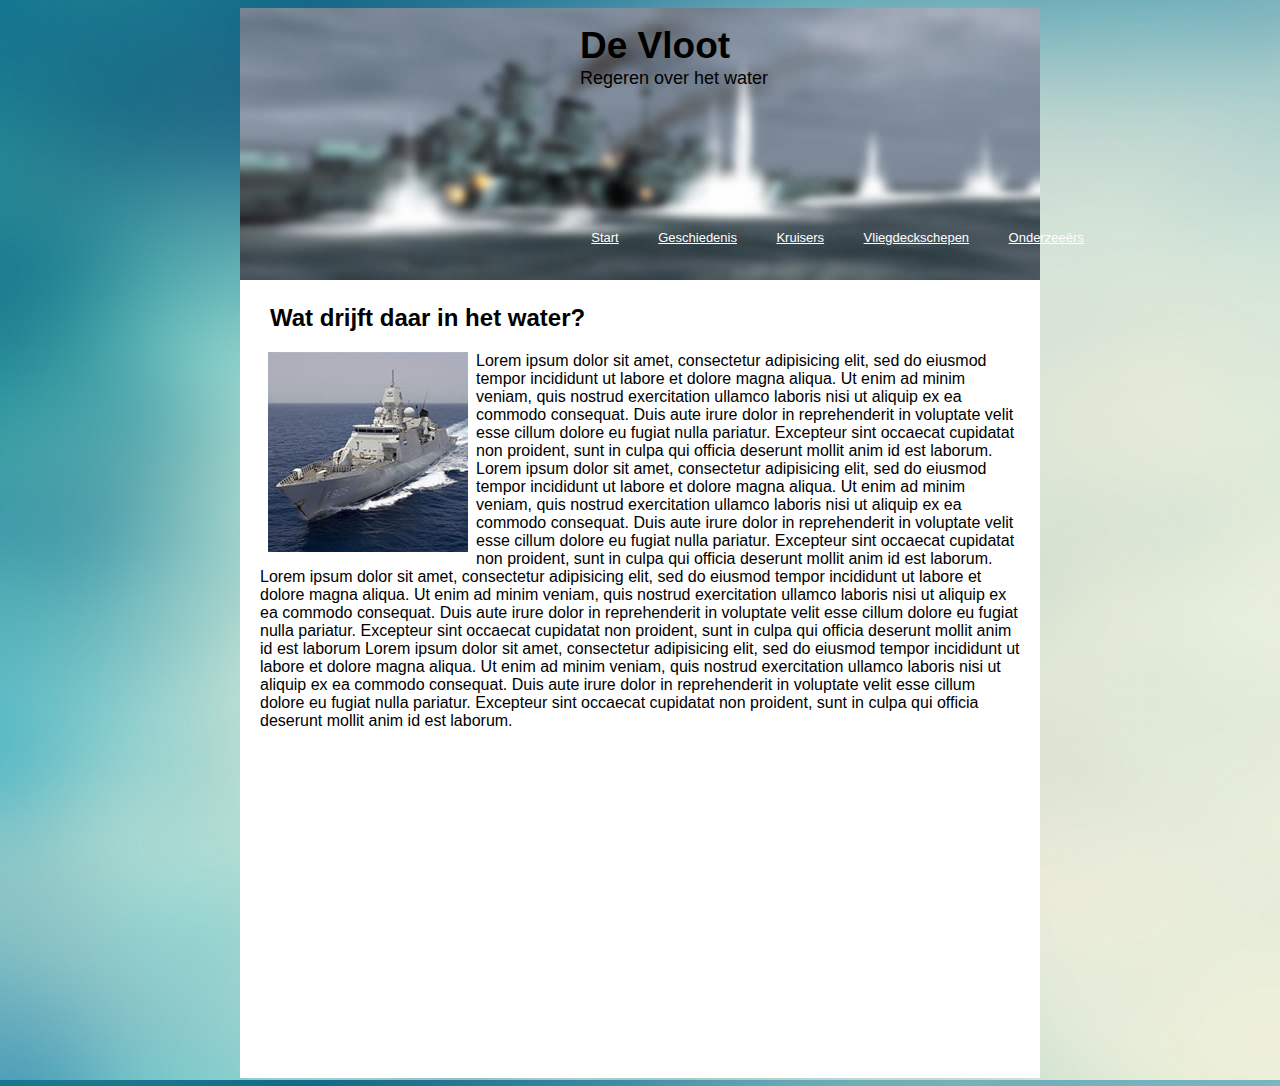
<file: HTML CSS/DeVloot/index.html>
﻿<!DOCTYPE html>
<html>
<head>
	<meta charset="utf-8">
	<title>Home</title>
	<link rel="stylesheet" type="text/css" href="schepen.css">
</head>
<body>

<div id="box">
<img id="blue" src="images/header.jpg">

		
<nav id="menu">
  <ul>
    <li><a href="index.html" style="color: white">Start</a></li>
   	<li><a href="geschiedenis.html" style="color: white">Geschiedenis</a></li>
   	<li><a href="kruisers.html" style="color: white"> Kruisers</a></li>
    <li><a href="vliegdeckschepen.html" style="color: white">Vliegdeckschepen</a></li>
    <li><a href="onderzeeërs.html" style="color: white">Onderzeeërs</a></li>    
  </ul>  
</nav>


	<h1>De Vloot</h1>
	<p class="reg">Regeren over het water</p>

	<h2>Wat drijft daar in het water?</h2>
	<p><img class="top-left" src="images/vloot0.jpg" >Lorem ipsum dolor sit amet, consectetur adipisicing elit, sed do eiusmod
	tempor incididunt ut labore et dolore magna aliqua. Ut enim ad minim veniam,
	quis nostrud exercitation ullamco laboris nisi ut aliquip ex ea commodo
	consequat. Duis aute irure dolor in reprehenderit in voluptate velit esse
	cillum dolore eu fugiat nulla pariatur. Excepteur sint occaecat cupidatat non
	proident, sunt in culpa qui officia deserunt mollit anim id est laborum.
	Lorem ipsum dolor sit amet, consectetur adipisicing elit, sed do eiusmod
	tempor incididunt ut labore et dolore magna aliqua. Ut enim ad minim veniam,
	quis nostrud exercitation ullamco laboris nisi ut aliquip ex ea commodo
	consequat. Duis aute irure dolor in reprehenderit in voluptate velit esse
	cillum dolore eu fugiat nulla pariatur. Excepteur sint occaecat cupidatat non
	proident, sunt in culpa qui officia deserunt mollit anim id est laborum.
	Lorem ipsum dolor sit amet, consectetur adipisicing elit, sed do eiusmod
	tempor incididunt ut labore et dolore magna aliqua. Ut enim ad minim veniam,
	quis nostrud exercitation ullamco laboris nisi ut aliquip ex ea commodo
	consequat. Duis aute irure dolor in reprehenderit in voluptate velit esse
	cillum dolore eu fugiat nulla pariatur. Excepteur sint occaecat cupidatat non
	proident, sunt in culpa qui officia deserunt mollit anim id est laborum	 Lorem ipsum dolor sit amet, consectetur adipisicing elit, sed do eiusmod
	tempor incididunt ut labore et dolore magna aliqua. Ut enim ad minim veniam,
	quis nostrud exercitation ullamco laboris nisi ut aliquip ex ea commodo
	consequat. Duis aute irure dolor in reprehenderit in voluptate velit esse
	cillum dolore eu fugiat nulla pariatur. Excepteur sint occaecat cupidatat non
	proident, sunt in culpa qui officia deserunt mollit anim id est laborum.</p>
</div>
</body>
</html>
</file>
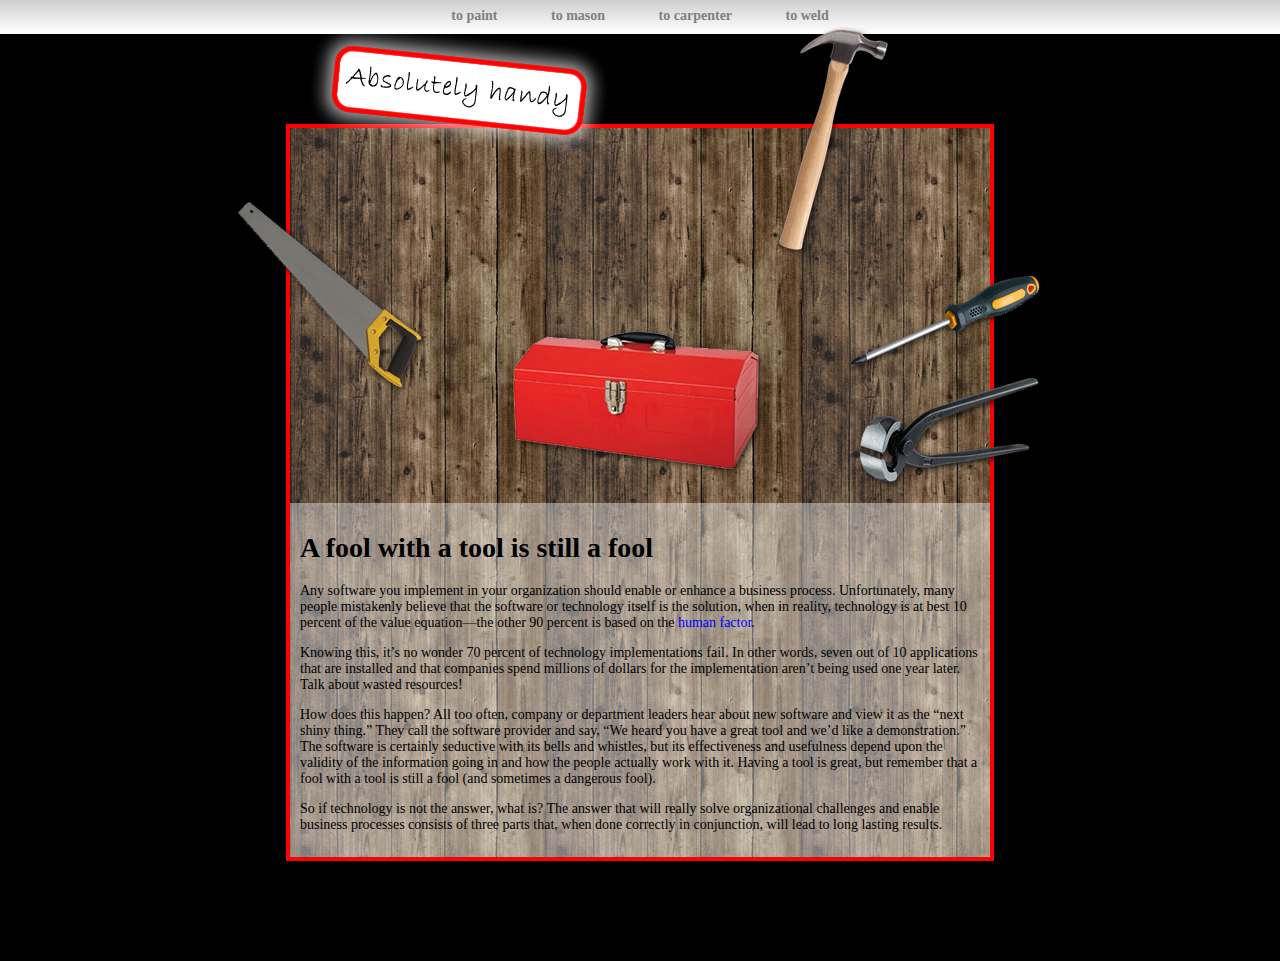
<file: HTML CSS/Handy/index.html>
<!doctype html>
<html>
<head>
	<meta charset="utf-8" />
	<title>Absolutely handy</title>
	<link rel="stylesheet" type="text/css" href="index.css" />
</head>

<body>
	<nav>
		<a href="#"><strong>to paint</strong></a>
		<a href="#"><strong>to mason</strong></a>
		<a href="#"><strong>to carpenter</strong></a>
		<a href="#"><strong>to weld</strong></a>	
	</nav>
	<div class="Container">
		<div class="all">
			<main>
				<a id="title" href="#">			<img alt="Tool" src="images/title.png"></a>
				<a id="saw" href="#">  			<img alt="Tool" src="images/saw.png"></a>
				<a id="hammer" href="#">		<img alt="Tool" src="images/hammer.png"></a>
				<a id="pincers" href="#">		<img alt="Tool" src="images/pincers.png"></a>
				<a id="screwdriver" href="#">	<img alt="Tool" src="images/screwdriver.png"></a>
				<span id="toolbox">				<img alt="Tool" src="images/toolbox.png">
					<ul id="menu">
						<li><a href="#"><strong>tape measure</strong></a></li>
						<li><a href="#"><strong>wood graver</strong></a></li>
						<li><a href="#"><strong>drill</strong></a></li>
						<li><a href="#"><strong>pricker</strong></a></li>
					</ul>
				</span>
			</main>
			<article>
				<h1>A fool with a tool is still a fool</h1>
				<p>Any software you implement in your organization should enable or enhance a business process. 	Unfortunately, many people mistakenly believe that the software or technology itself is the 	solution, when in reality, technology is at best 10 percent of the value equation—the other 90 	percent is based on the <span id="humanfactor">human factor<span id="humaninfo"> Human factor 	meaning: culture, standards &amp; values, intelligence, knowledge, decisions etc.</span></span>.</p>
				<p>Knowing this, it’s no wonder 70 percent of technology implementations fail. In other words, 	seven out of 10 applications that are installed and that companies spend millions of dollars for the implementation aren’t being used one year later. Talk about wasted resources!</p>
				<p>How does this happen? All too often, company or department leaders hear about new software and 	view it as the “next shiny thing.” They call the software provider and say, “We heard you have a 	great tool and we’d like a demonstration.” The software is certainly seductive with its bells and 	whistles, but its effectiveness and usefulness depend upon the validity of the information going 	in and how the people actually work with it. Having a tool is great, but remember that a fool 	with a tool is still a fool (and sometimes a dangerous fool).</p>
				<p>So if technology is not the answer, what is? The answer that will really solve organizational 	challenges and enable business processes consists of three parts that, when done correctly in 	conjunction, will lead to long lasting results.</p>
			</article>
		</div>
	</div>
</body>

</html>
</file>
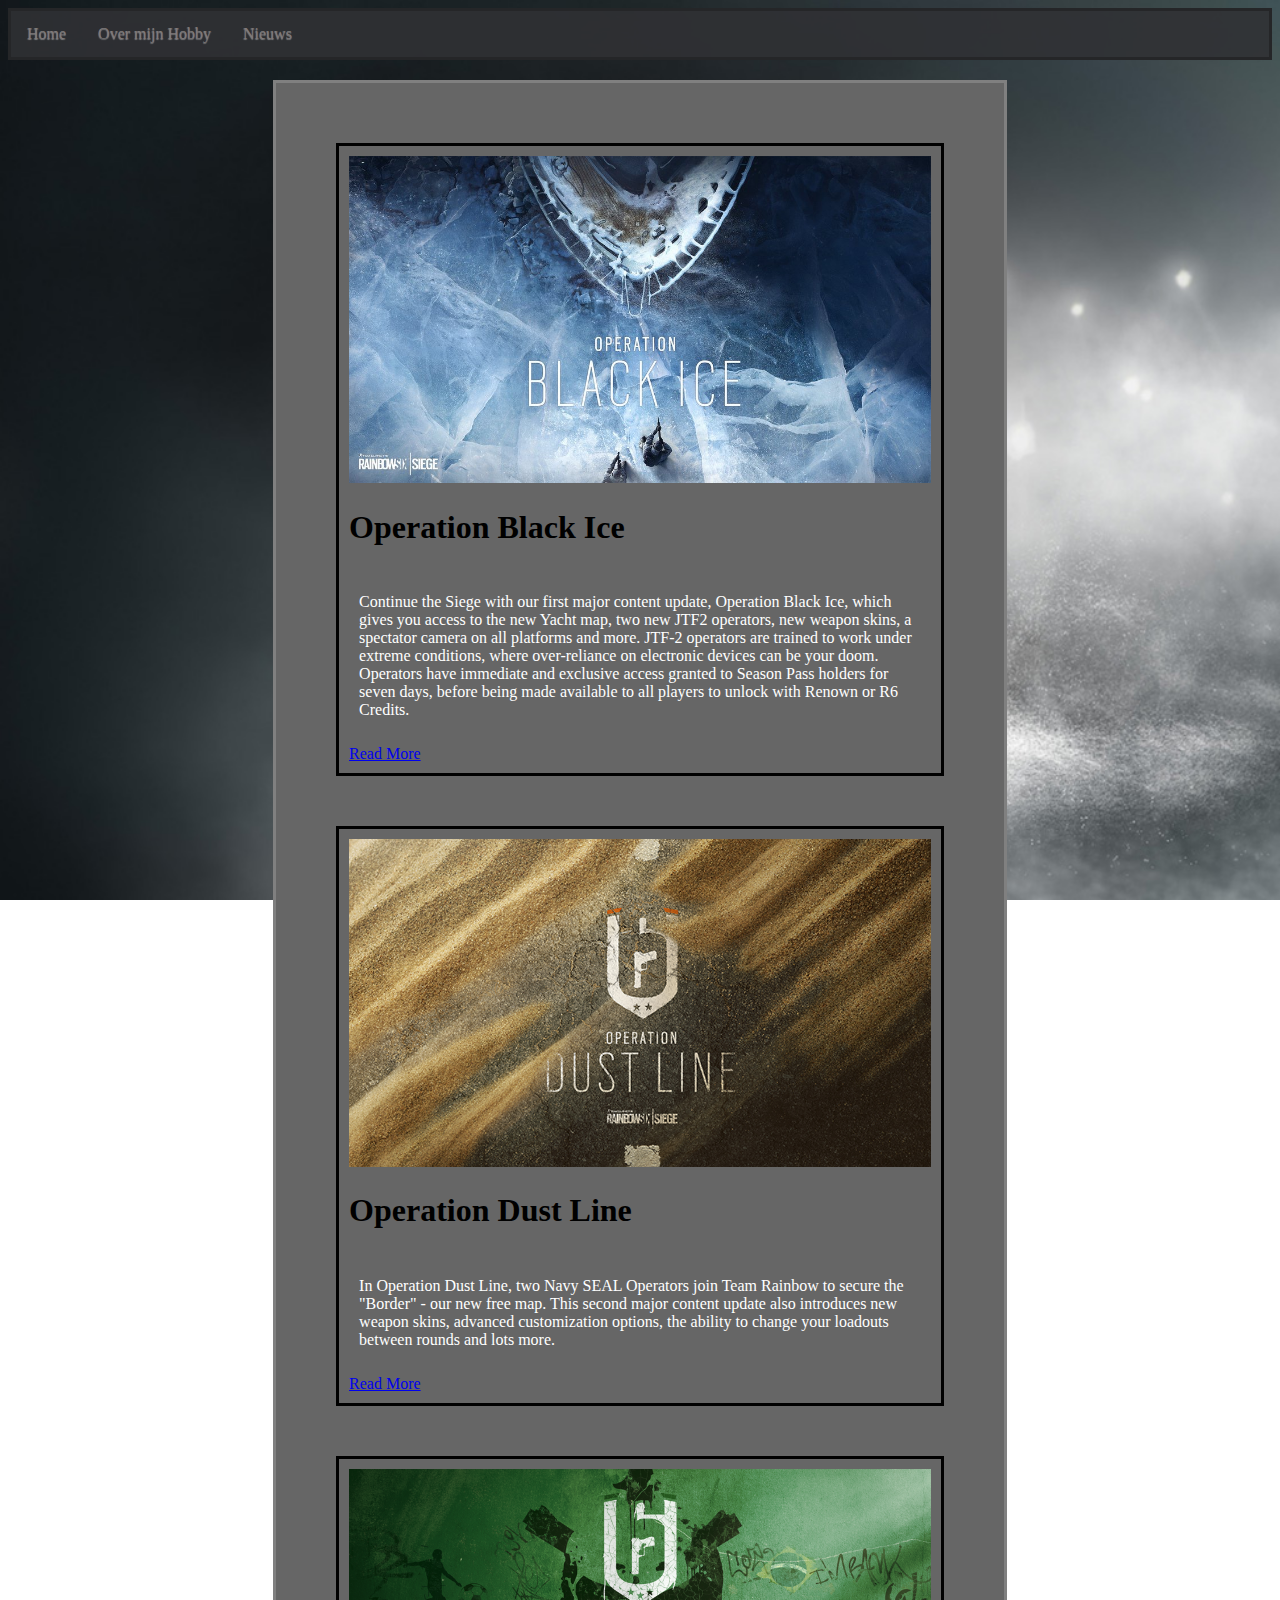
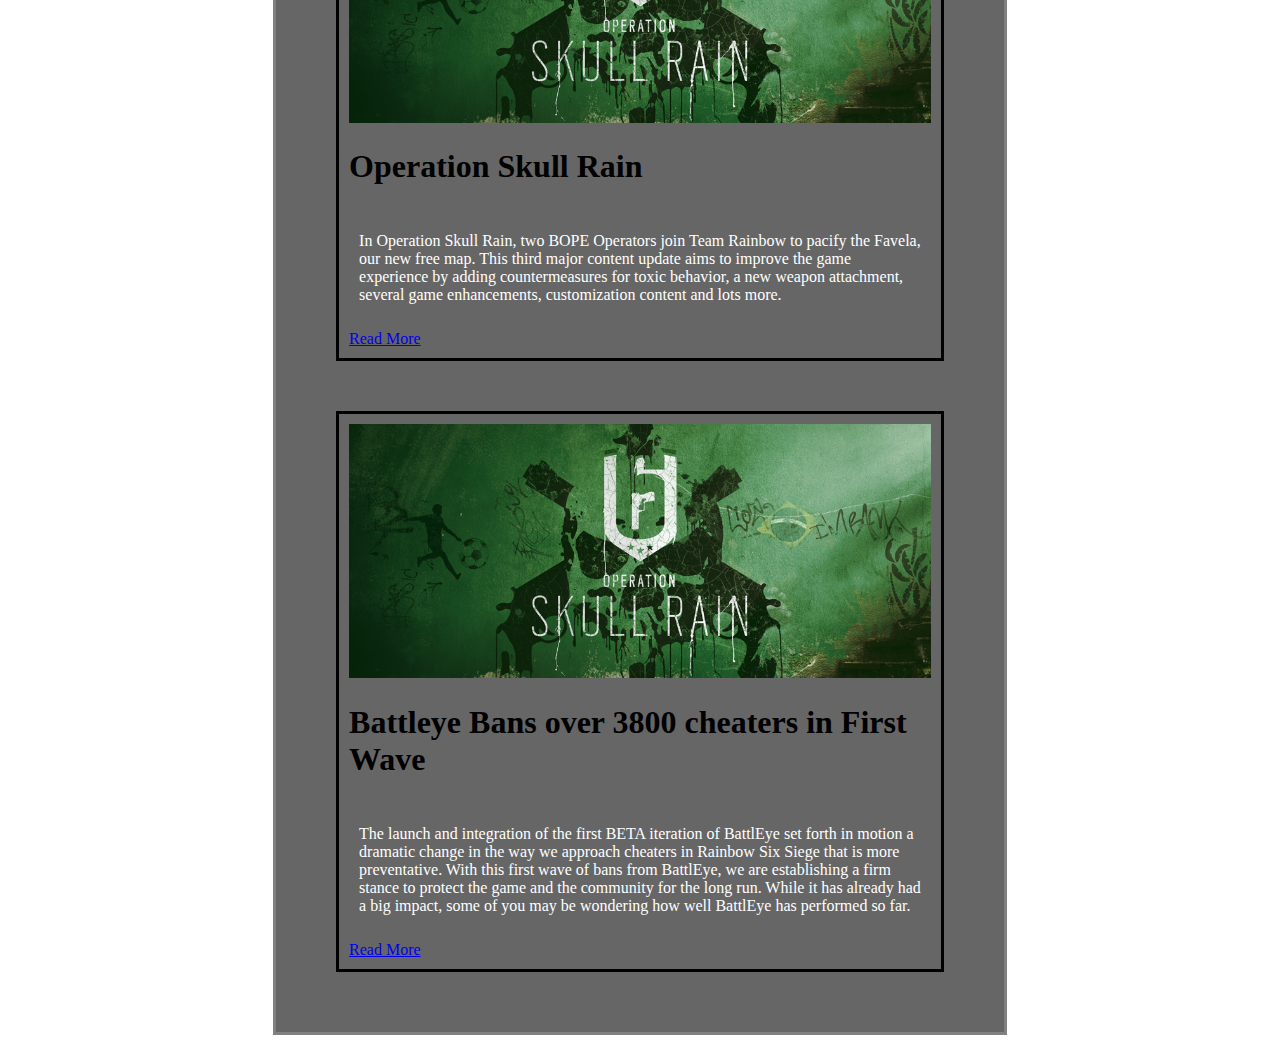
<file: HTML CSS/Layout/index.html>
<!DOCTYPE html>
<html>

<!-- /*===========================Head=============================*/ -->

	<head>
		<title> Tim Waterham </title>
		<meta charset="UTF-8">
		<link href="assets/style.css" rel="stylesheet" type="text/css" />
	</head>

<!-- /*===========================Head=============================*/ -->

<!-- /*============================================================*/ -->

<!-- /*=========================BodyStart==========================*/ -->

	<body>
		<div>

<!-- /*===========================Menu=============================*/ -->

	<nav class="dropdownmenu">
		<ul class="menu">
  			<li class="menu2"><a href="index.html">Home</a></li>
  			<li class="menu2"><a href="index.html">Over mijn Hobby</a></li>
  				<li class="dropdown">
    				<a href="#" class="button">Nieuws</a>
    					<nav class="dropdown-content">
      						<a href="news/Battleye.html">Battleye</a>
      						<a href="news/Blackice.html">Operation Black Ice</a>
      						<a href="news/Dustline.html">Operation Dust Line</a>
      						<a href="news/Skullrain.html">Operation Skull Rain</a>
      			</li>
    		</ul>
    	</nav>
	</nav>

<!-- /*===========================Menu=============================*/ -->

<!-- /*============================================MainPart=======================================================*/ -->

<!-- /*===========================Info=============================*/ -->
		<div class= "ad1">
		</div>

		<div class="informatie">
			

			<div class="informatie1">
			<img src="assets/images/Blackice.jpg" alt="Ice">
			<h1>Operation Black Ice</h1>
				<p>Continue the Siege with our first major content update, Operation Black Ice, which gives you access to the new Yacht map, two new JTF2 operators, new weapon skins, a spectator camera on all platforms and more. 

				JTF-2 operators are trained to work under extreme conditions, where over-reliance on electronic devices can be your doom.

				Operators have immediate and exclusive access granted to Season Pass holders for seven days, before being made available to all players to unlock with Renown or R6 Credits.</p>
				<a href="news/Blackice.html">Read More</a>
			</div>

			<div class="informatie2">
			<img src="assets/images/Dustline.jpg" alt="Dust">
			<h1>Operation Dust Line</h1>
				<p>In Operation Dust Line, two Navy SEAL Operators join Team Rainbow to secure the "Border" - our new free map. This second major content update also introduces new weapon skins, advanced customization options, the ability to change your loadouts between rounds and lots more.</p>
				<a href="news/Dustline.html">Read More</a>
			</div>

			<div class="informatie3">
			<img src="assets/images/Battleye.png" alt="Skull">
			<h1>Operation Skull Rain</h1>
				<p>In Operation Skull Rain, two BOPE Operators join Team Rainbow to pacify the Favela, our new free map. This third major content update aims to improve the game experience by adding countermeasures for toxic behavior, a new weapon attachment, several game enhancements, customization content and lots more.</p>
				<a href="news/Skullrain.html">Read More</a>
			</div>

			<div class="informatie4">
			<img src="assets/images/Battleye.png" alt="Skull">
			<h1>Battleye Bans over 3800 cheaters in First Wave</h1>
				<p>The launch and integration of the first BETA iteration of BattlEye set forth in motion a dramatic change in the way we approach cheaters in Rainbow Six Siege that is more preventative. With this first wave of bans from BattlEye, we are establishing a firm stance to protect the game and the community for the long run. While it has already had a big impact, some of you may be wondering how well BattlEye has performed so far.</p>
				<a href="news/Battleye.html">Read More</a>
			</div>
		</div>

		<div class= "ad2">
		</div>

<!-- /*============================================MainPart=======================================================*/ -->

	</body>

<!-- /*=======================BodyEnd==============================*/ -->

</html>
</file>
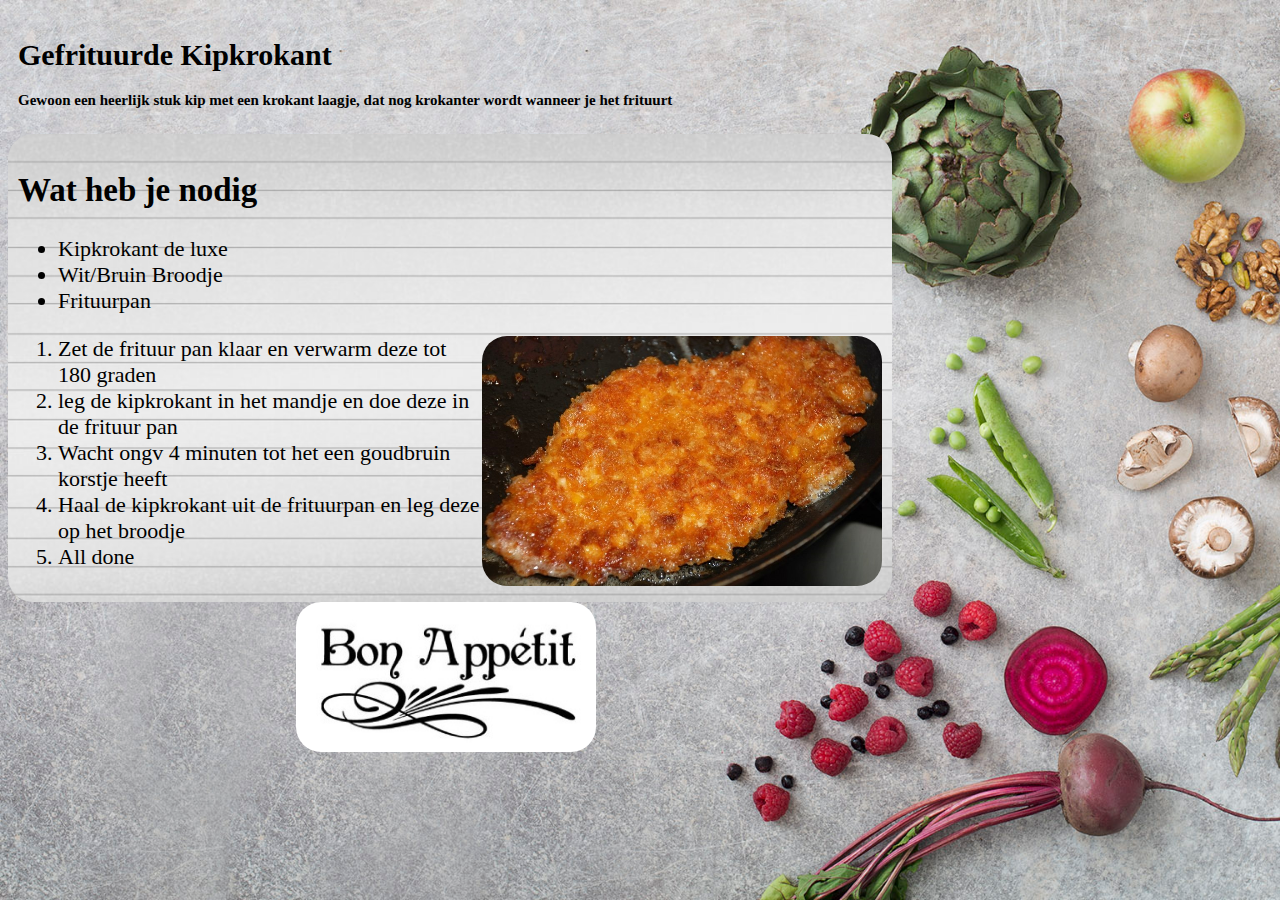
<file: HTML CSS/ReceptenBoek/index.html>
<!DOCTYPE html>
<html>

<!-- /*===========================Head=============================*/ -->

	<head>
		<title> ReceptenBoek </title>
		<meta charset="UTF-8">
		<link href="style.css" rel="stylesheet" type="text/css" />
	</head>

<!-- /*===========================Head=============================*/ -->

	<body>

		<div id="container">
        	<header>
        		<h1>Gefrituurde Kipkrokant</h1>
					<p>Gewoon een heerlijk stuk kip met een krokant laagje, dat nog krokanter wordt wanneer je het frituurt</p>
    		</header>
    
    <div id="content">
        <h2>Wat heb je nodig</h2>
			<ul>
				<li>Kipkrokant de luxe</li>
				<li>Wit/Bruin Broodje</li>
				<li>Frituurpan</li>
			</ul>

			<img id="kip" src="assets/images/kipkrokant.jpg" alt="kipkrokant" width="400" height="250">

			<ol>
				<li>Zet de frituur pan klaar en verwarm deze tot 180 graden</li>
				<li>leg de kipkrokant in het mandje en doe deze in de frituur pan</li>
				<li>Wacht ongv 4 minuten tot het een goudbruin korstje heeft</li>
				<li>Haal de kipkrokant uit de frituurpan en leg deze op het broodje</li>
				<li>All done</li>
			</ol>


    	</div>
    
    		<footer>
        	<img id="bonappetit" src="assets/images/bonappetit.jpg" alt="bonappetit" width="300" height="150">
   			</footer>

    	</div>
	</body>

</html>
</file>
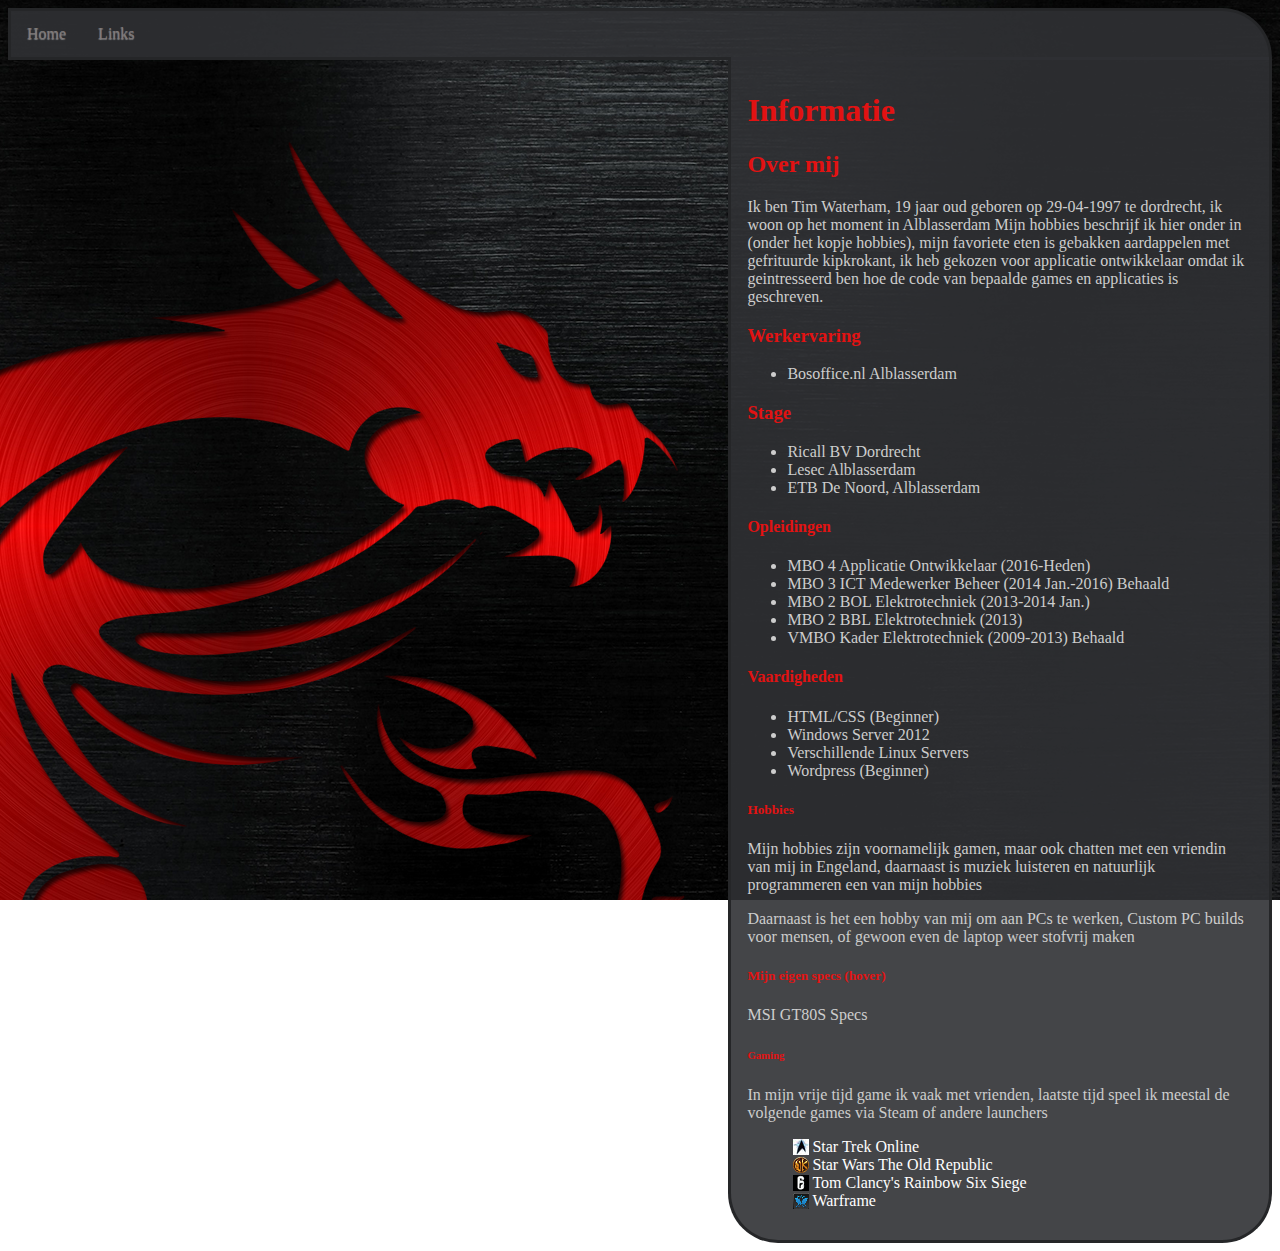
<file: HTML CSS/WieBenIk/index.html>
<!DOCTYPE html>
<html>

<!-- /*===========================Head=============================*/ -->

	<head>
		<title> Tim Waterham </title>
		<meta charset="UTF-8">
		<link href="style.css" rel="stylesheet" type="text/css" />
		<link rel="icon" type="image/ico" href="images/icons/favicon.ico"/>
	</head>

<!-- /*===========================Head=============================*/ -->

<!-- /*============================================================*/ -->

<!-- /*=========================BodyStart==========================*/ -->

	<body>
		<div>

<!-- /*===========================Menu=============================*/ -->

	<div class="dropdownmenu">
		<ul class="menu">
  			<li class="menu2"><a href="index.html">Home</a></li>
  				<li class="dropdown">
    				<a href="#" class="button">Links</a>
    					<div class="dropdown-content">
      						<a class="TW" href="https://www.facebook.com/tim.waterham"> Tim Waterham</a>
      						<a href="https://github.com/TimWaterham">Github</a>
      						<a href="https://www.msi.com/Laptop/GT80S-6QE-Titan-SLI.html#hero-overview">Mijn Laptop</a>
      			</li>
    		</ul>
    	</div>
	</div>

<!-- /*===========================Menu=============================*/ -->

<!-- /*============================================MainPart=======================================================*/ -->

<!-- /*===========================Info=============================*/ -->
			
	<div class="informatie">

		<h1 class="red">Informatie</h1>
			<h2 class="red">Over mij</h2>

				<p>Ik ben Tim Waterham, 19 jaar oud geboren op 29-04-1997 te dordrecht, ik woon op het moment in Alblasserdam
				Mijn hobbies beschrijf ik hier onder in (onder het kopje hobbies), mijn favoriete eten is gebakken aardappelen met gefrituurde kipkrokant, ik heb gekozen voor applicatie ontwikkelaar omdat ik geintresseerd ben hoe de code van bepaalde games en applicaties is geschreven.</p>

			<h3 class="red">Werkervaring</h3>
				<ul>
					<li>Bosoffice.nl Alblasserdam</li>
				</ul>

			<h3 class="red">Stage</h3>
				<ul>
					<li>Ricall BV Dordrecht</li>
					<li>Lesec Alblasserdam</li>
					<li>ETB De Noord, Alblasserdam</li>
				</ul>

			<h4 class="red">Opleidingen</h4>
				<ul>
					<li>MBO 4 Applicatie Ontwikkelaar (2016-Heden)</li>
					<li>MBO 3 ICT Medewerker Beheer (2014 Jan.-2016) Behaald</li>
					<li>MBO 2 BOL Elektrotechniek (2013-2014 Jan.)</li>
					<li>MBO 2 BBL Elektrotechniek (2013)</li>
					<li>VMBO Kader Elektrotechniek (2009-2013) Behaald</li>
				</ul>
			
			<h4 class="red">Vaardigheden</h4>
				<ul>
					<li>HTML/CSS (Beginner)</li>
					<li>Windows Server 2012</li>
					<li>Verschillende Linux Servers</li>
					<li>Wordpress (Beginner)</li>
				</ul>

<!-- /*===========================Info=============================*/ -->

<!-- /*============================================================*/ -->

<!-- /*=========================Hobbies==Games=====================*/ -->

		<div class="gaming">

			<h5 class="red">Hobbies</h5>

				<p>Mijn hobbies zijn voornamelijk gamen, maar ook chatten met een vriendin van mij in Engeland, daarnaast is muziek luisteren en natuurlijk programmeren een van mijn hobbies</p> 
				<p>Daarnaast is het een hobby van mij om aan PCs te werken, Custom PC builds voor mensen, of gewoon even de laptop weer stofvrij maken</p>

			<h5 class="red">Mijn eigen specs (hover)</h5>
				<span>MSI GT80S Specs</span>
					<div class="spec">
						<ul>
							<li>Processor: i7-6920HQ</li>
							<li>Chipset: Intel® CM236</li>
							<li>RAM:32GB DDR4</li>
							<li>SSD: 256GB in RAID0/ + 128GB SSD apart)</li>
							<li>HDD: 1TB 7200RPM</li>
							<li>Display:18.4” Full HD (1920x1080), Wide-viewing angle, IPS level panel</li>
							<li>Graphics: GeForce® GTX 980M SLI</li>
							<li>Netwerk: Killer Gb LAN with Killer Shield</li>
							<li>Afmeting: 456(W) x 330(D) x 49(H)mm</li>
							<li>Gewicht : 4.5kg</li>
						</ul>	
					</div>

			<h6 class="red">Gaming</h6>

				<p>In mijn vrije tijd game ik vaak met vrienden, laatste tijd speel ik meestal de volgende games via Steam of andere launchers</p>

					<ul class="games">
						<li><a class ="STO" href="http://www.arcgames.com/en/games/star-trek-online">Star Trek Online</a></li>
						<li><a class ="SWTOR" href="http://www.swtor.com/">Star Wars The Old Republic</a></li>
						<li><a class ="R6S" href="http://rainbow6.ubi.com/siege/en-au/home/index.aspx">Tom Clancy's Rainbow Six Siege</a></li>
						<li><a class ="WF" href="https://warframe.com/landing">Warframe</a></li>
			   		</ul>
		</div>			
	</div>

<!-- /*===========================Games============================*/ -->
		
		</div>

<!-- /*============================================MainPart=======================================================*/ -->

	</body>

<!-- /*=======================BodyEnd==============================*/ -->

</html>
</file>
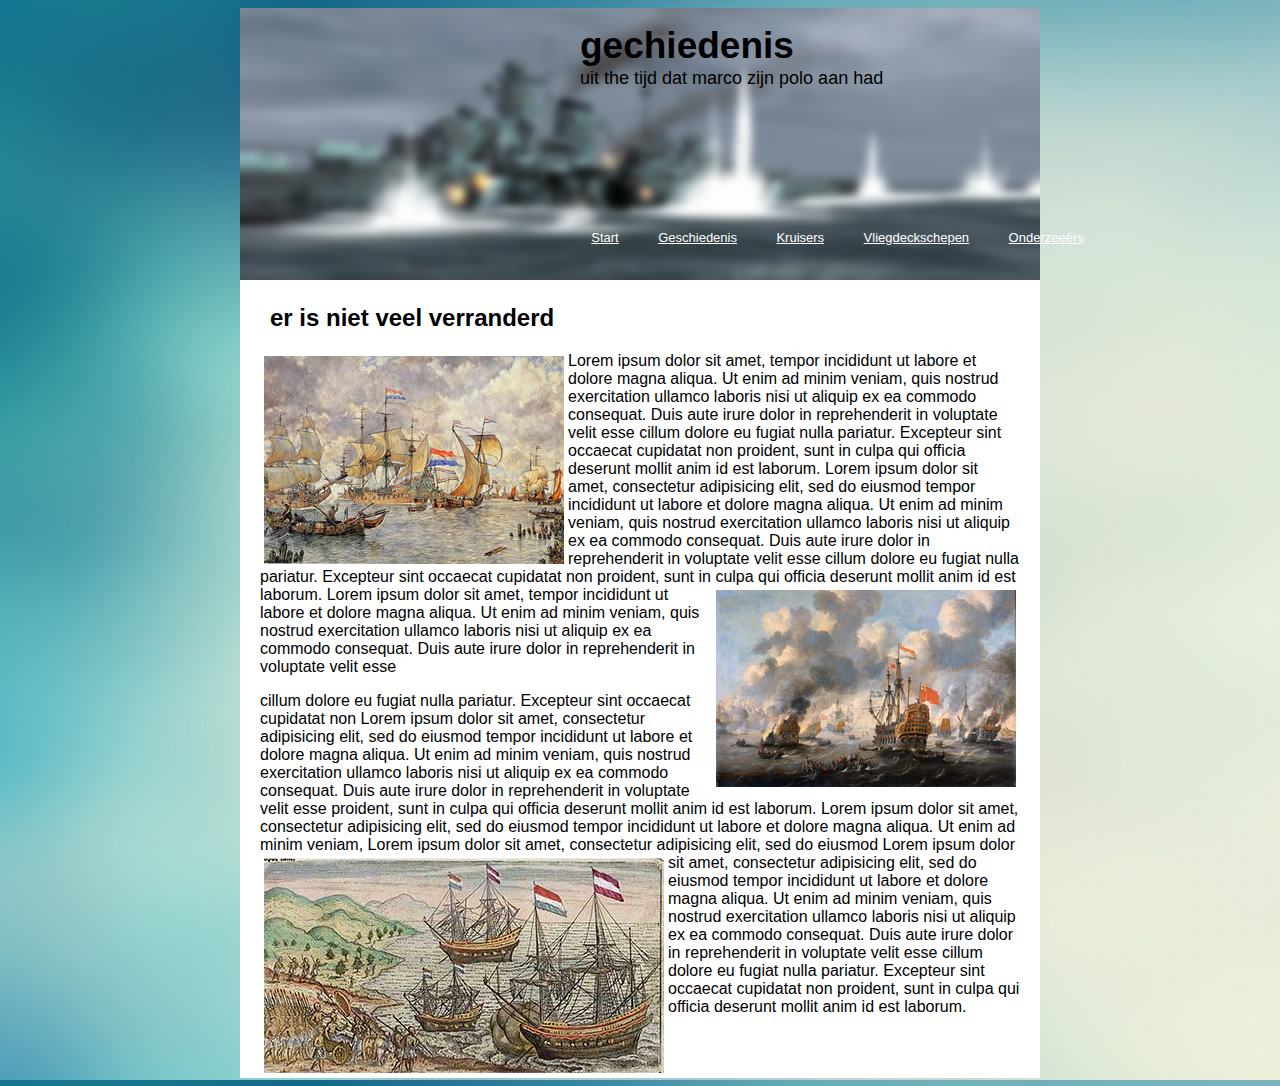
<file: HTML CSS/DeVloot/geschiedenis.html>
<!DOCTYPE html>
<html>
<head>
	<meta charset="utf-8">
	<title>kruisers</title>
	<link rel="stylesheet" type="text/css" href="schepen.css">
</head>
<body>

<div id="box">
<img id="blue" src="images/header.jpg">

		
<nav id="menu">
  <ul>
    <li><a href="index.html" style="color: white">Start</a></li>
   	<li><a href="geschiedenis.html" style="color: white">Geschiedenis</a></li>
   	<li><a href="kruisers.html" style="color: white"> Kruisers</a></li>
    <li><a href="vliegdeckschepen.html" style="color: white">Vliegdeckschepen</a></li>
    <li><a href="onderzeeërs.html" style="color: white">Onderzeeërs</a></li>    
  </ul>  
</nav>
		<h1>gechiedenis</h1>
		<p class="reg"> uit the tijd dat marco zijn polo aan had </p>

		<h2>er is niet veel verranderd</h2>
		<p> <img class="left" src="images/vloot1.jpg">Lorem ipsum dolor sit amet, 
		tempor incididunt ut labore et dolore magna aliqua. Ut enim ad minim veniam,
		quis nostrud exercitation ullamco laboris nisi ut aliquip ex ea commodo
		consequat. Duis aute irure dolor in reprehenderit in voluptate velit esse
		cillum dolore eu fugiat nulla pariatur. Excepteur sint occaecat cupidatat non
		proident, sunt in culpa qui officia deserunt mollit anim id est laborum.
		Lorem ipsum dolor sit amet, consectetur adipisicing elit, sed do eiusmod
		tempor incididunt ut labore et dolore magna aliqua. Ut enim ad minim veniam,
		quis nostrud exercitation ullamco laboris nisi ut aliquip ex ea commodo
		consequat. Duis aute irure dolor in reprehenderit in voluptate velit esse
		cillum dolore eu fugiat nulla pariatur. Excepteur sint occaecat cupidatat non
		proident, sunt in culpa qui officia deserunt mollit anim id est laborum.
		<img class="right" src="images/vloot2.jpg"> 
		Lorem ipsum dolor sit amet, tempor incididunt ut labore et dolore magna aliqua.
		Ut enim ad minim veniam,
		quis nostrud exercitation ullamco laboris nisi ut aliquip ex ea commodo
		consequat. Duis aute irure dolor in reprehenderit in voluptate velit esse</p>
		<p>cillum dolore eu fugiat nulla pariatur. Excepteur sint occaecat cupidatat non
		Lorem ipsum dolor sit amet, consectetur adipisicing elit, sed do eiusmod
		tempor incididunt ut labore et dolore magna aliqua. Ut enim ad minim veniam,
		quis nostrud exercitation ullamco laboris nisi ut aliquip ex ea commodo
		consequat. Duis aute irure dolor in reprehenderit in voluptate velit esse
		proident, sunt in culpa qui officia deserunt mollit anim id est laborum.
		Lorem ipsum dolor sit amet, consectetur adipisicing elit, sed do eiusmod
		tempor incididunt ut labore et dolore magna aliqua. Ut enim ad minim veniam,
		Lorem ipsum dolor sit amet, consectetur adipisicing elit, sed do eiusmod
		<img class="left" src="images/vloot3.jpg"> Lorem ipsum dolor sit amet, 
		consectetur adipisicing elit, sed do eiusmod
		tempor incididunt ut labore et dolore magna aliqua. Ut enim ad minim veniam,
		quis nostrud exercitation ullamco laboris nisi ut aliquip ex ea commodo
		consequat. Duis aute irure dolor in reprehenderit in voluptate velit esse
		cillum dolore eu fugiat nulla pariatur. Excepteur sint occaecat cupidatat non
		proident, sunt in culpa qui officia deserunt mollit anim id est laborum.</p>
</div>
</body>
</html>
</file>
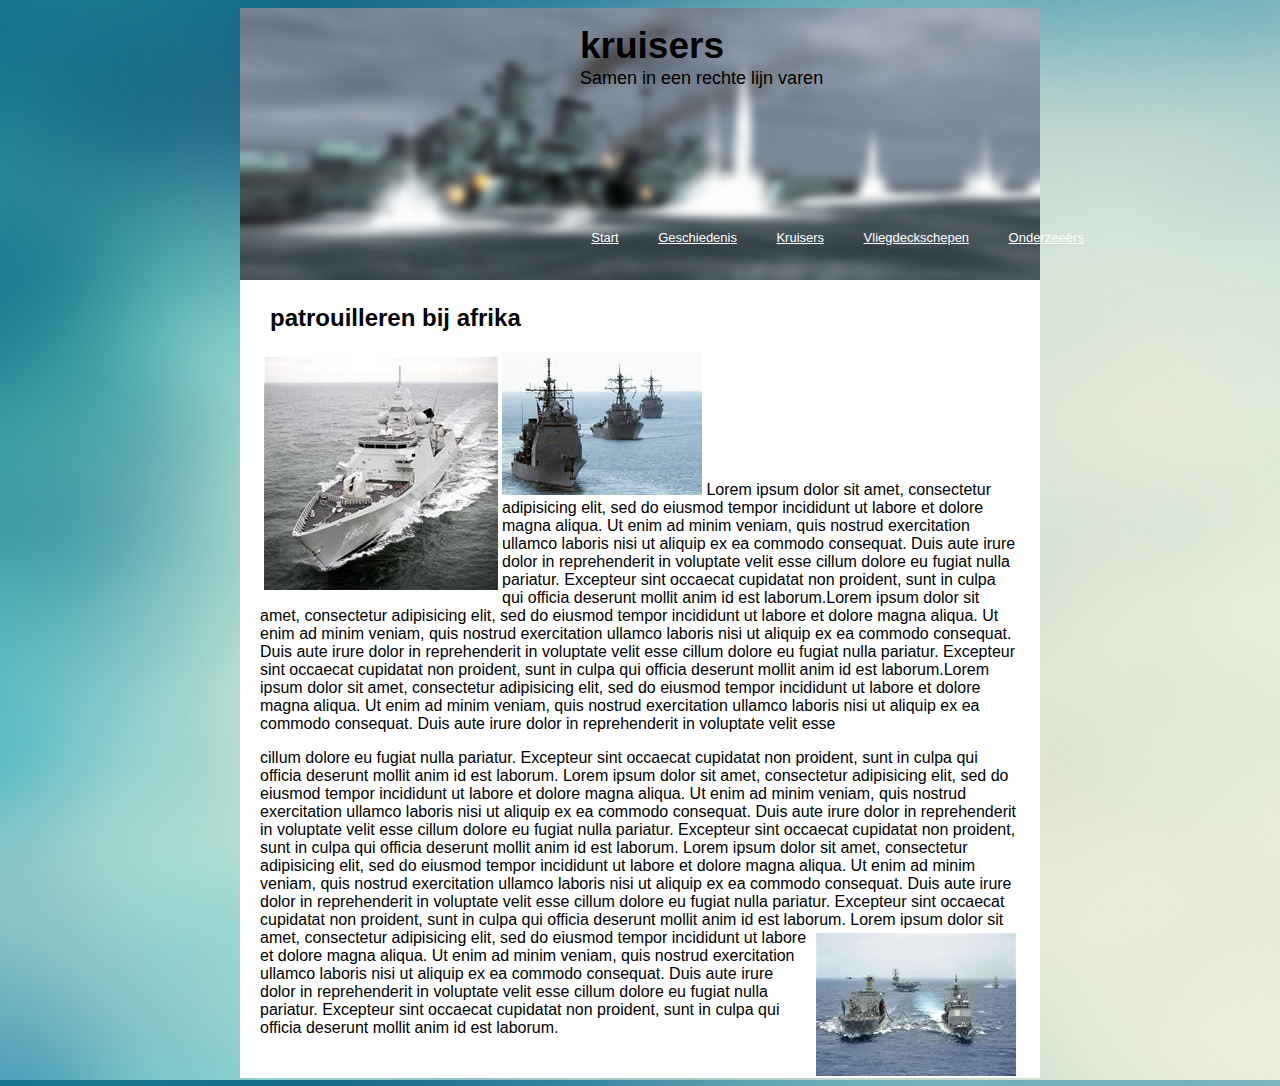
<file: HTML CSS/DeVloot/kruisers.html>
<!DOCTYPE html>
<html>
<head>
	<meta charset="utf-8">
	<title>kruisers</title>
	<link rel="stylesheet" type="text/css" href="schepen.css">
</head>
<body>
	<div id="box">
<img id="blue" src="images/header.jpg">

		
<nav id="menu">
  <ul>
    <li><a href="index.html" style="color: white">Start</a></li>
   	<li><a href="geschiedenis.html" style="color: white">Geschiedenis</a></li>
   	<li><a href="kruisers.html" style="color: white"> Kruisers</a></li>
    <li><a href="vliegdeckschepen.html" style="color: white">Vliegdeckschepen</a></li>
    <li><a href="onderzeeërs.html" style="color: white">Onderzeeërs</a></li>
  </ul>  
</nav>
		<h1>kruisers</h1>
		<p class="reg">Samen in een rechte lijn varen</p>

		<h2> patrouilleren bij afrika</h2>
		<p> <img class="left" src="images/vloot4.jpg"> <img src="images/vloot11.jpg">  Lorem ipsum dolor sit amet, consectetur adipisicing elit, sed do eiusmod
		tempor incididunt ut labore et dolore magna aliqua. Ut enim ad minim veniam,
		quis nostrud exercitation ullamco laboris nisi ut aliquip ex ea commodo
		consequat. Duis aute irure dolor in reprehenderit in voluptate velit esse
		cillum dolore eu fugiat nulla pariatur. Excepteur sint occaecat cupidatat non
		proident, sunt in culpa qui officia deserunt mollit anim id est laborum.Lorem ipsum dolor sit amet, consectetur adipisicing elit, sed do eiusmod
		tempor incididunt ut labore et dolore magna aliqua. Ut enim ad minim veniam,
		quis nostrud exercitation ullamco laboris nisi ut aliquip ex ea commodo
		consequat. Duis aute irure dolor in reprehenderit in voluptate velit esse
		cillum dolore eu fugiat nulla pariatur. Excepteur sint occaecat cupidatat non
		proident, sunt in culpa qui officia deserunt mollit anim id est laborum.Lorem ipsum dolor sit amet, consectetur adipisicing elit, sed do eiusmod
		tempor incididunt ut labore et dolore magna aliqua. Ut enim ad minim veniam,
		quis nostrud exercitation ullamco laboris nisi ut aliquip ex ea commodo
		consequat. Duis aute irure dolor in reprehenderit in voluptate velit esse</p>

		<p>cillum dolore eu fugiat nulla pariatur. Excepteur sint occaecat cupidatat non
		proident, sunt in culpa qui officia deserunt mollit anim id est laborum.
		Lorem ipsum dolor sit amet, consectetur adipisicing elit, sed do eiusmod
		tempor incididunt ut labore et dolore magna aliqua. Ut enim ad minim veniam,
		quis nostrud exercitation ullamco laboris nisi ut aliquip ex ea commodo
		consequat. Duis aute irure dolor in reprehenderit in voluptate velit esse
		cillum dolore eu fugiat nulla pariatur. Excepteur sint occaecat cupidatat non
		proident, sunt in culpa qui officia deserunt mollit anim id est laborum.
		Lorem ipsum dolor sit amet, consectetur adipisicing elit, sed do eiusmod
		tempor incididunt ut labore et dolore magna aliqua. Ut enim ad minim veniam,
		quis nostrud exercitation ullamco laboris nisi ut aliquip ex ea commodo
		consequat. Duis aute irure dolor in reprehenderit in voluptate velit esse
		cillum dolore eu fugiat nulla pariatur. Excepteur sint occaecat cupidatat non
		proident, sunt in culpa qui officia deserunt mollit anim id est laborum.
		<img class="right" src="images/vloot12.jpg">Lorem ipsum dolor sit amet, consectetur adipisicing elit, sed do eiusmod
		tempor incididunt ut labore et dolore magna aliqua. Ut enim ad minim veniam,
		quis nostrud exercitation ullamco laboris nisi ut aliquip ex ea commodo
		consequat. Duis aute irure dolor in reprehenderit in voluptate velit esse
		cillum dolore eu fugiat nulla pariatur. Excepteur sint occaecat cupidatat non
		proident, sunt in culpa qui officia deserunt mollit anim id est laborum. </p>
</div>
</body>
</html>
</file>
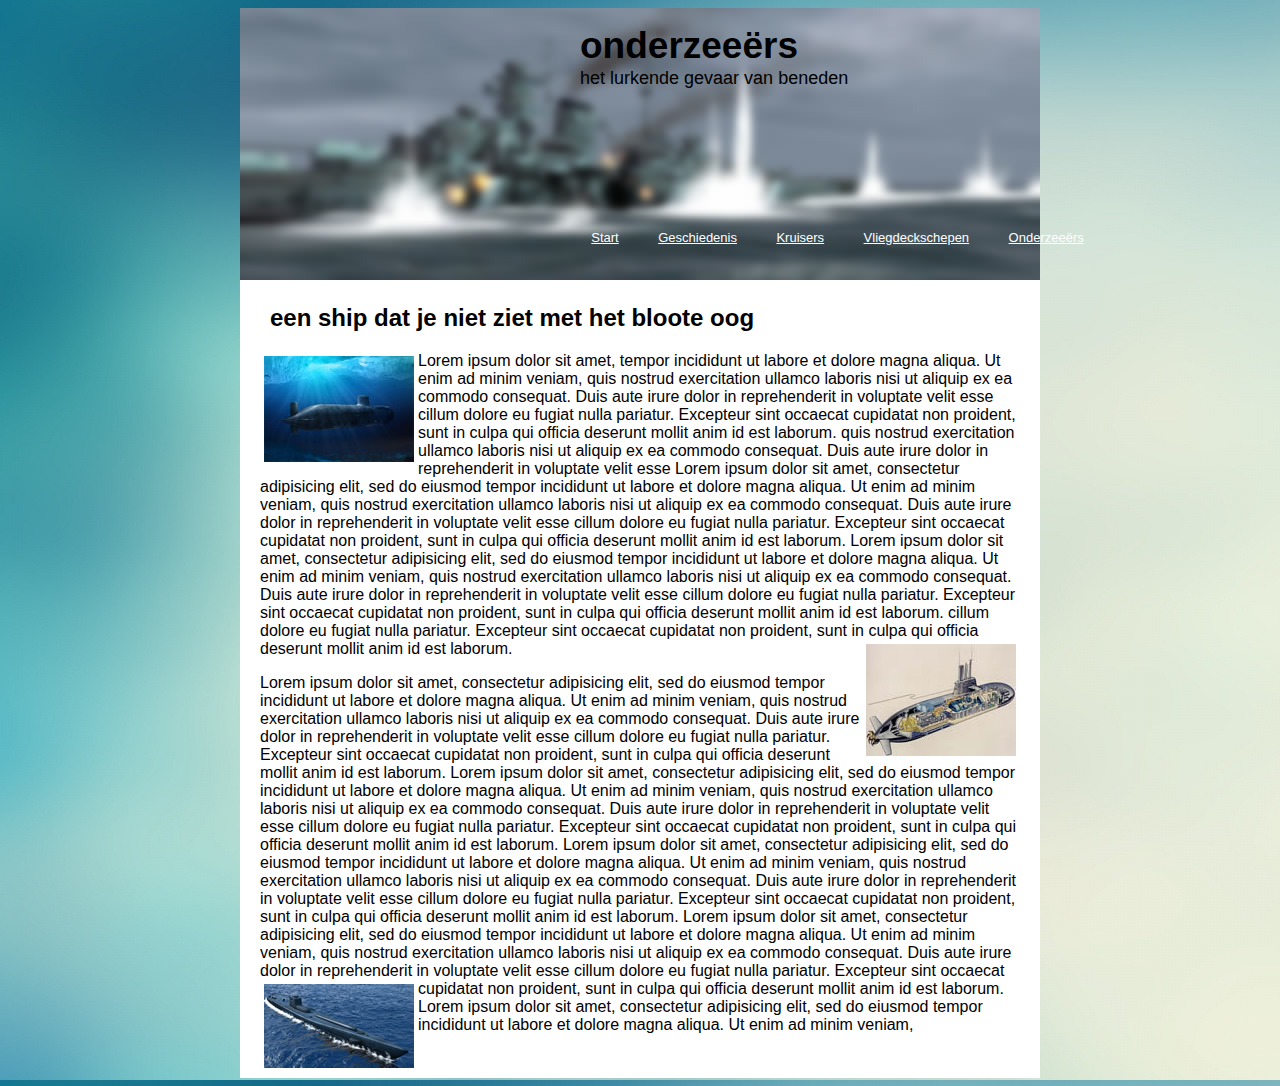
<file: HTML CSS/DeVloot/onderzeeërs.html>
<!DOCTYPE html>
<html>
<head>
	<meta charset="utf-8">
	<title>kruisers</title>
	<link rel="stylesheet" type="text/css" href="schepen.css">
</head>
<body>

<div id="box">
<img id="blue" src="images/header.jpg">

		
<nav id="menu">
  <ul>
    <li><a href="index.html" style="color: white">Start</a></li>
   	<li><a href="geschiedenis.html" style="color: white">Geschiedenis</a></li>
   	<li><a href="kruisers.html" style="color: white"> Kruisers</a></li>
    <li><a href="vliegdeckschepen.html" style="color: white">Vliegdeckschepen</a></li>
    <li><a href="onderzeeërs.html" style="color: white">Onderzeeërs</a></li>    
  </ul>  
</nav>
		<h1>onderzeeërs</h1>
		<p class="reg"> het lurkende gevaar van beneden </p>

		<h2> een ship dat je niet ziet met het bloote oog </h2>
		<p> <img class="lefti" src="images/vloot8.jpg"> Lorem ipsum dolor sit amet, 
		tempor incididunt ut labore et dolore magna aliqua. Ut enim ad minim veniam,
		quis nostrud exercitation ullamco laboris nisi ut aliquip ex ea commodo
		consequat. Duis aute irure dolor in reprehenderit in voluptate velit esse
		cillum dolore eu fugiat nulla pariatur. Excepteur sint occaecat cupidatat non
		proident, sunt in culpa qui officia deserunt mollit anim id est laborum.
		quis nostrud exercitation ullamco laboris nisi ut aliquip ex ea commodo
		consequat. Duis aute irure dolor in reprehenderit in voluptate velit esse
		Lorem ipsum dolor sit amet, consectetur adipisicing elit, sed do eiusmod
		tempor incididunt ut labore et dolore magna aliqua. Ut enim ad minim veniam,
		quis nostrud exercitation ullamco laboris nisi ut aliquip ex ea commodo
		consequat. Duis aute irure dolor in reprehenderit in voluptate velit esse
		cillum dolore eu fugiat nulla pariatur. Excepteur sint occaecat cupidatat non
		proident, sunt in culpa qui officia deserunt mollit anim id est laborum.
		Lorem ipsum dolor sit amet, consectetur adipisicing elit, sed do eiusmod
		tempor incididunt ut labore et dolore magna aliqua. Ut enim ad minim veniam,
		quis nostrud exercitation ullamco laboris nisi ut aliquip ex ea commodo
		consequat. Duis aute irure dolor in reprehenderit in voluptate velit esse
		cillum dolore eu fugiat nulla pariatur. Excepteur sint occaecat cupidatat non
		proident, sunt in culpa qui officia deserunt mollit anim id est laborum.
		cillum dolore eu fugiat nulla pariatur. Excepteur sint occaecat cupidatat non
		proident, sunt in culpa qui officia deserunt mollit anim id est laborum.
		<img class="righti" src="images/vloot9.jpg"></p>
		<p> Lorem ipsum dolor sit amet, consectetur adipisicing elit, sed do eiusmod
		tempor incididunt ut labore et dolore magna aliqua. Ut enim ad minim veniam,
		quis nostrud exercitation ullamco laboris nisi ut aliquip ex ea commodo
		consequat. Duis aute irure dolor in reprehenderit in voluptate velit esse
		cillum dolore eu fugiat nulla pariatur. Excepteur sint occaecat cupidatat non
		proident, sunt in culpa qui officia deserunt mollit anim id est laborum.
		Lorem ipsum dolor sit amet, consectetur adipisicing elit, sed do eiusmod
		tempor incididunt ut labore et dolore magna aliqua. Ut enim ad minim veniam,
		quis nostrud exercitation ullamco laboris nisi ut aliquip ex ea commodo
		consequat. Duis aute irure dolor in reprehenderit in voluptate velit esse
		cillum dolore eu fugiat nulla pariatur. Excepteur sint occaecat cupidatat non
		proident, sunt in culpa qui officia deserunt mollit anim id est laborum.
		Lorem ipsum dolor sit amet, consectetur adipisicing elit, sed do eiusmod
		tempor incididunt ut labore et dolore magna aliqua. Ut enim ad minim veniam,
		quis nostrud exercitation ullamco laboris nisi ut aliquip ex ea commodo
		consequat. Duis aute irure dolor in reprehenderit in voluptate velit esse
		cillum dolore eu fugiat nulla pariatur. Excepteur sint occaecat cupidatat non
		proident, sunt in culpa qui officia deserunt mollit anim id est laborum.
		Lorem ipsum dolor sit amet, consectetur adipisicing elit, sed do eiusmod
		tempor incididunt ut labore et dolore magna aliqua. Ut enim ad minim veniam,
		quis nostrud exercitation ullamco laboris nisi ut aliquip ex ea commodo
		consequat. Duis aute irure dolor in reprehenderit in voluptate velit esse
		cillum dolore eu fugiat nulla pariatur. Excepteur sint occaecat cupidatat non
		proident, sunt in culpa qui officia deserunt mollit anim id est laborum.
		<img class="lefti" src="images/vloot10.jpg">Lorem ipsum dolor sit amet, consectetur adipisicing elit, sed do eiusmod
		tempor incididunt ut labore et dolore magna aliqua. Ut enim ad minim veniam,</p>
</div>
</body>
</html>
</file>
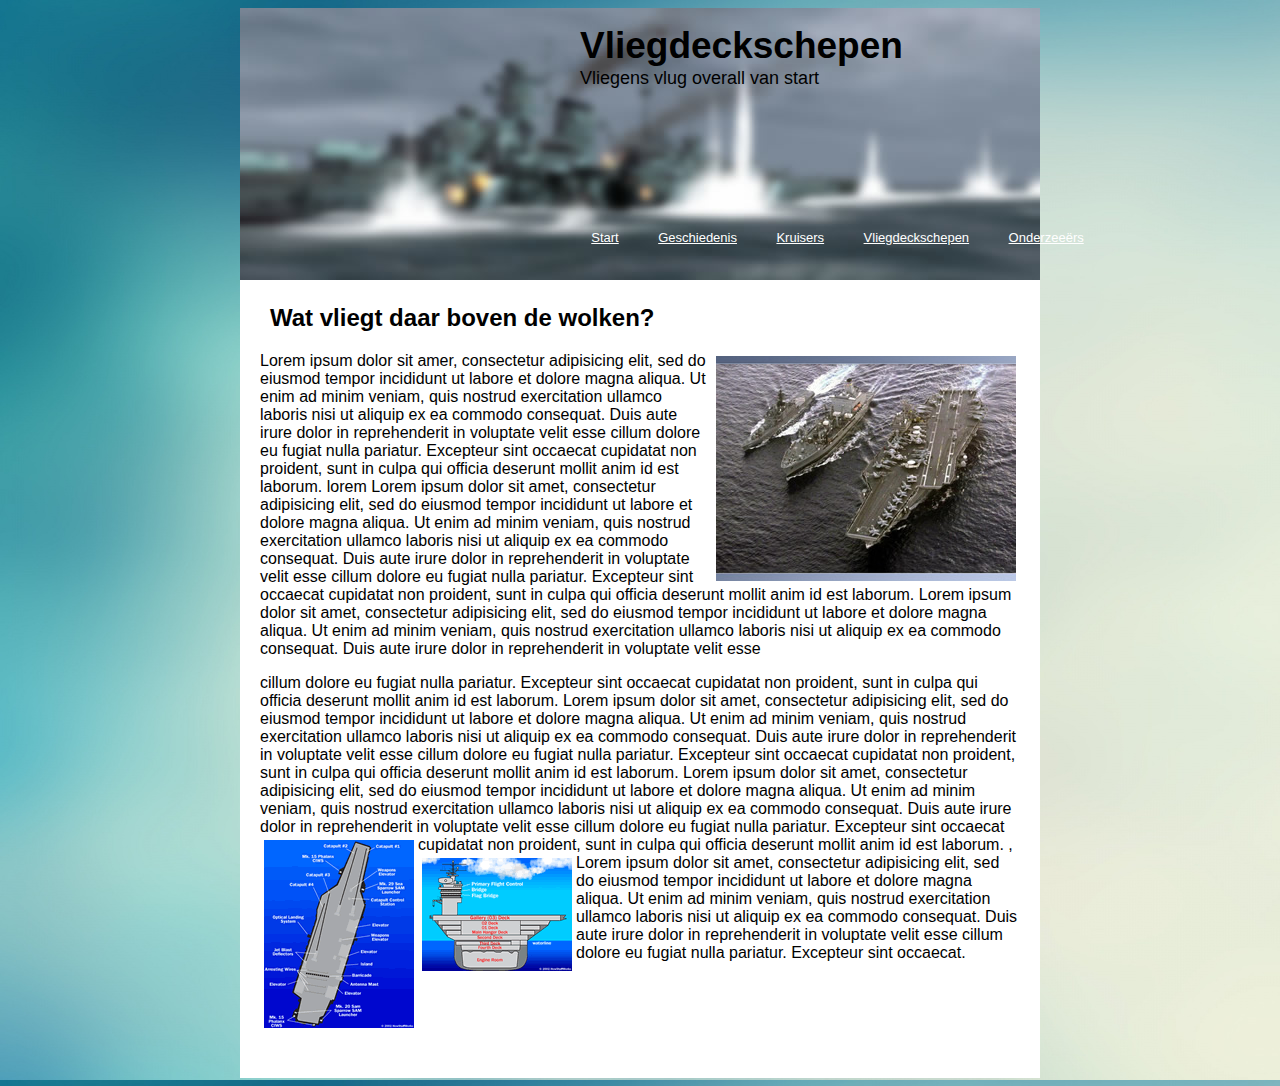
<file: HTML CSS/DeVloot/vliegdeckschepen.html>
<!DOCTYPE html>
<html>
<head>
	<meta charset="utf-8">
	<title>kruisers</title>
	<link rel="stylesheet" type="text/css" href="schepen.css">
</head>
<body>

<div id="box">
<img id="blue" src="images/header.jpg">

		
<nav id="menu">
  <ul>
    <li><a href="index.html" style="color: white">Start</a></li>
   	<li><a href="geschiedenis.html" style="color: white">Geschiedenis</a></li>
   	<li><a href="kruisers.html" style="color: white"> Kruisers</a></li>
    <li><a href="vliegdeckschepen.html" style="color: white">Vliegdeckschepen</a></li>
    <li><a href="onderzeeërs.html" style="color: white">Onderzeeërs</a></li>    
  </ul>  
</nav>
		<h1>Vliegdeckschepen</h1>
		<p class="reg"> Vliegens vlug overall van start</p>

		<h2> Wat vliegt daar boven de wolken?</h2>
		<p> <img class="right" src="images/vloot5.jpg"> Lorem ipsum dolor sit amer, consectetur adipisicing elit, sed do eiusmod
		tempor incididunt ut labore et dolore magna aliqua. Ut enim ad minim veniam,
		quis nostrud exercitation ullamco laboris nisi ut aliquip ex ea commodo
		consequat. Duis aute irure dolor in reprehenderit in voluptate velit esse
		cillum dolore eu fugiat nulla pariatur. Excepteur sint occaecat cupidatat non
		proident, sunt in culpa qui officia deserunt mollit anim id est laborum. lorem
		Lorem ipsum dolor sit amet, consectetur adipisicing elit, sed do eiusmod
		tempor incididunt ut labore et dolore magna aliqua. Ut enim ad minim veniam,
		quis nostrud exercitation ullamco laboris nisi ut aliquip ex ea commodo
		consequat. Duis aute irure dolor in reprehenderit in voluptate velit esse
		cillum dolore eu fugiat nulla pariatur. Excepteur sint occaecat cupidatat non
		proident, sunt in culpa qui officia deserunt mollit anim id est laborum.
		Lorem ipsum dolor sit amet, consectetur adipisicing elit, sed do eiusmod
		tempor incididunt ut labore et dolore magna aliqua. Ut enim ad minim veniam,
		quis nostrud exercitation ullamco laboris nisi ut aliquip ex ea commodo
		consequat. Duis aute irure dolor in reprehenderit in voluptate velit esse</p>
		<p>cillum dolore eu fugiat nulla pariatur. Excepteur sint occaecat cupidatat non
		proident, sunt in culpa qui officia deserunt mollit anim id est laborum.
		Lorem ipsum dolor sit amet, consectetur adipisicing elit, sed do eiusmod
		tempor incididunt ut labore et dolore magna aliqua. Ut enim ad minim veniam,
		quis nostrud exercitation ullamco laboris nisi ut aliquip ex ea commodo
		consequat. Duis aute irure dolor in reprehenderit in voluptate velit esse
		cillum dolore eu fugiat nulla pariatur. Excepteur sint occaecat cupidatat non
		proident, sunt in culpa qui officia deserunt mollit anim id est laborum.
		Lorem ipsum dolor sit amet, consectetur adipisicing elit, sed do eiusmod
		tempor incididunt ut labore et dolore magna aliqua. Ut enim ad minim veniam,
		quis nostrud exercitation ullamco laboris nisi ut aliquip ex ea commodo
		consequat. Duis aute irure dolor in reprehenderit in voluptate velit esse
		cillum dolore eu fugiat nulla pariatur. Excepteur sint occaecat cupidatat non
		proident, sunt in culpa qui officia deserunt mollit anim id est laborum.
		<img class="left" src="images/vloot6.gif">,<img class="left" src="images/vloot7.gif">
		Lorem ipsum dolor sit amet, consectetur adipisicing elit, sed do eiusmod
		tempor incididunt ut labore et dolore magna aliqua. Ut enim ad minim veniam,
		quis nostrud exercitation ullamco laboris nisi ut aliquip ex ea commodo
		consequat. Duis aute irure dolor in reprehenderit in voluptate velit esse
		cillum dolore eu fugiat nulla pariatur. Excepteur sint occaecat.</p>

</div>
</body>
</html>
</file>
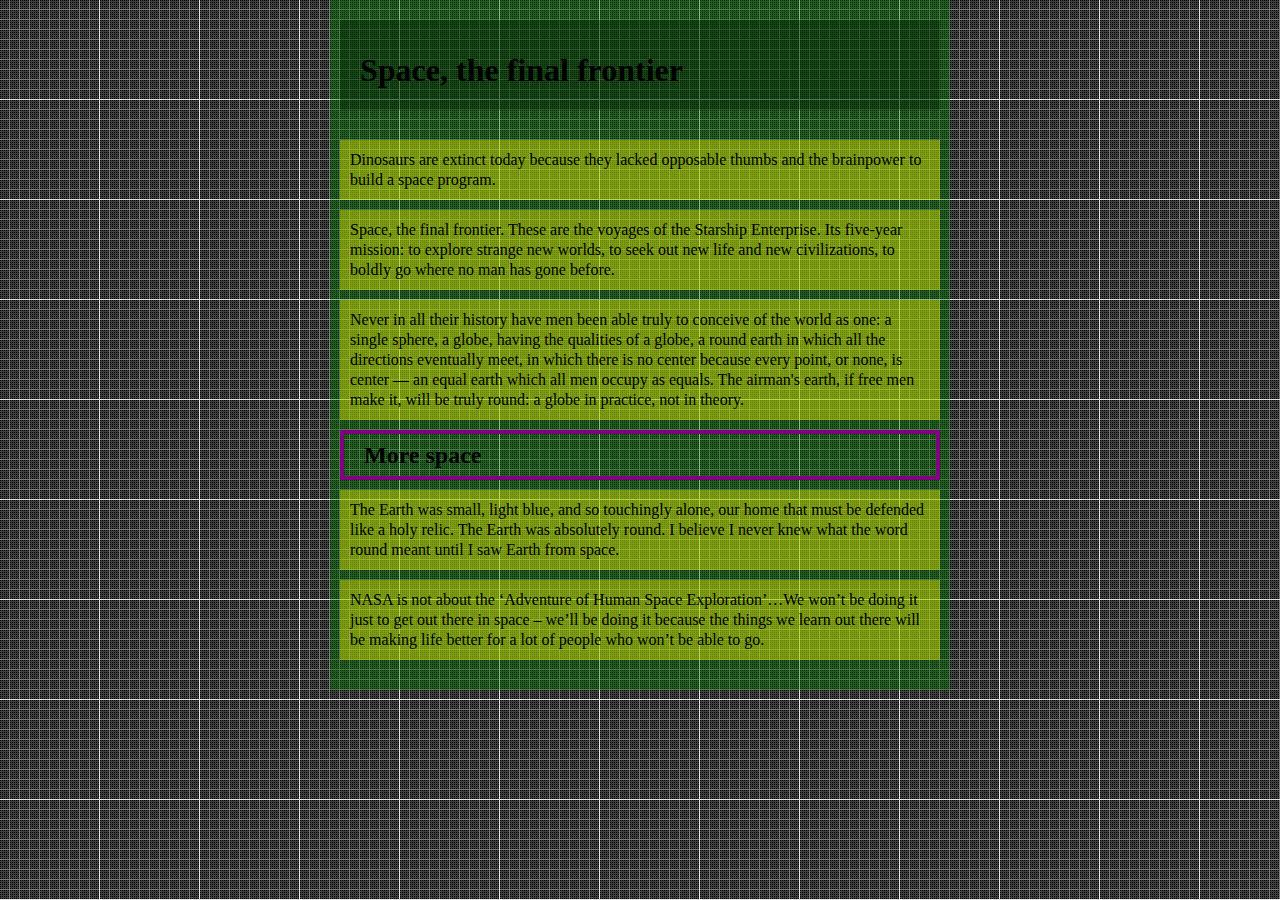
<file: HTML CSS/Grid/space1.html>
<!doctype html>
<html>
<head>
	<title>Space</title>
	<link rel="stylesheet" href="space1.css" type="text/css">
	<meta charset="utf-8">
</head>
<body>
	<div class="frame">
		<h1>Space, the final frontier</h1>
		<p>Dinosaurs are extinct today because they lacked opposable thumbs and the brainpower to build a space program.</p>
		<p>Space, the final frontier. These are the voyages of the Starship Enterprise. Its five-year mission: to explore strange new worlds, to seek out new life and new civilizations, to boldly go where no man has gone before.</p>
		<p>Never in all their history have men been able truly to conceive of the world as one: a single sphere, a globe, having the qualities of a globe, a round earth in which all the directions eventually meet, in which there is no center because every point, or none, is center — an equal earth which all men occupy as equals. The airman's earth, if free men make it, will be truly round: a globe in practice, not in theory.</p>
		<h2>More space</h2>
		<p>The Earth was small, light blue, and so touchingly alone, our home that must be defended like a holy relic. The Earth was absolutely round. I believe I never knew what the word round meant until I saw Earth from space.
		<p>NASA is not about the ‘Adventure of Human Space Exploration’…We won’t be doing it just to get out there in space – we’ll be doing it because the things we learn out there will be making life better for a lot of people who won’t be able to go.</p>

	</div>
</body>
</html>
</file>
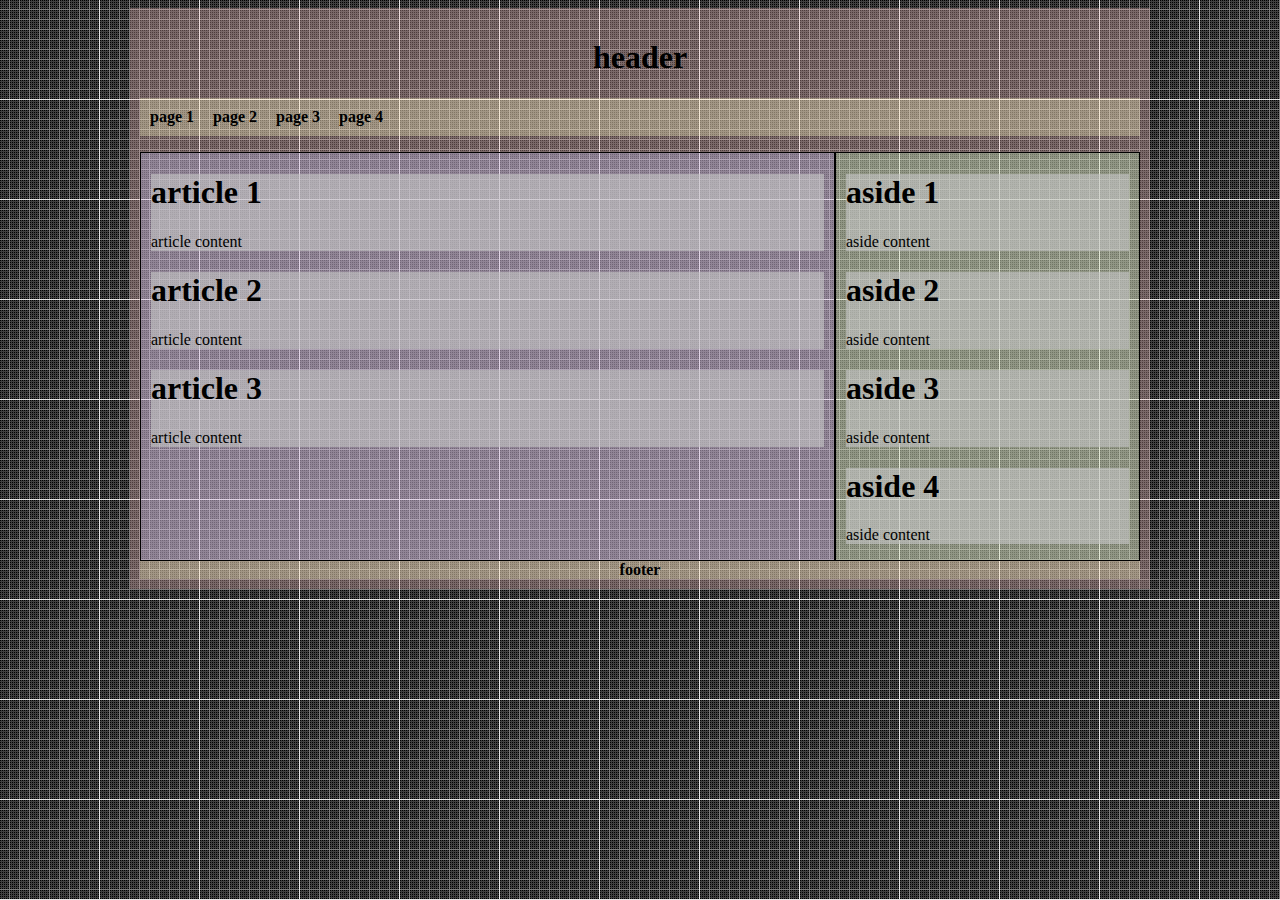
<file: HTML CSS/Grid/space2.html>
<!doctype html>
<html>
<head>
	<title>Space</title>
	<link rel="stylesheet" type="text/css" href="space2.css">
	<meta charset="utf-8">
</head>
<body>
	<div id="frame">
		<header>
			<h1>header</h1>
			<nav>
				<ul>
					<li><a href="#"><strong>page 1</strong></a></li>
					<li><a href="#"><strong>page 2</strong></a></li>
					<li><a href="#"><strong>page 3</strong></a></li>
					<li><a href="#"><strong>page 4</strong></a></li>
				</ul>
			</nav>
		</header>
		<div id="content">
			<main>
				<article>
					<h1>article 1</h1>
					<p>article content</p>
				</article>
				<article>
					<h1>article 2</h1>
					<p>article content</p>
				</article>
				<article>
					<h1>article 3</h1>
					<p>article content</p>
				</article>
			</main>
			<aside>
				<article>
					<h1>aside 1</h1>
					<p>aside content</p>
				</article>
				<article>
					<h1>aside 2</h1>
					<p>aside content</p>
				</article>
				<article>
					<h1>aside 3</h1>
					<p>aside content</p>
				</article>
				<article>
					<h1>aside 4</h1>
					<p>aside content</p>
				</article>
			</aside>
		</div>
		<footer><strong>footer</strong></footer>
	</div>
</body>
</html>
</file>
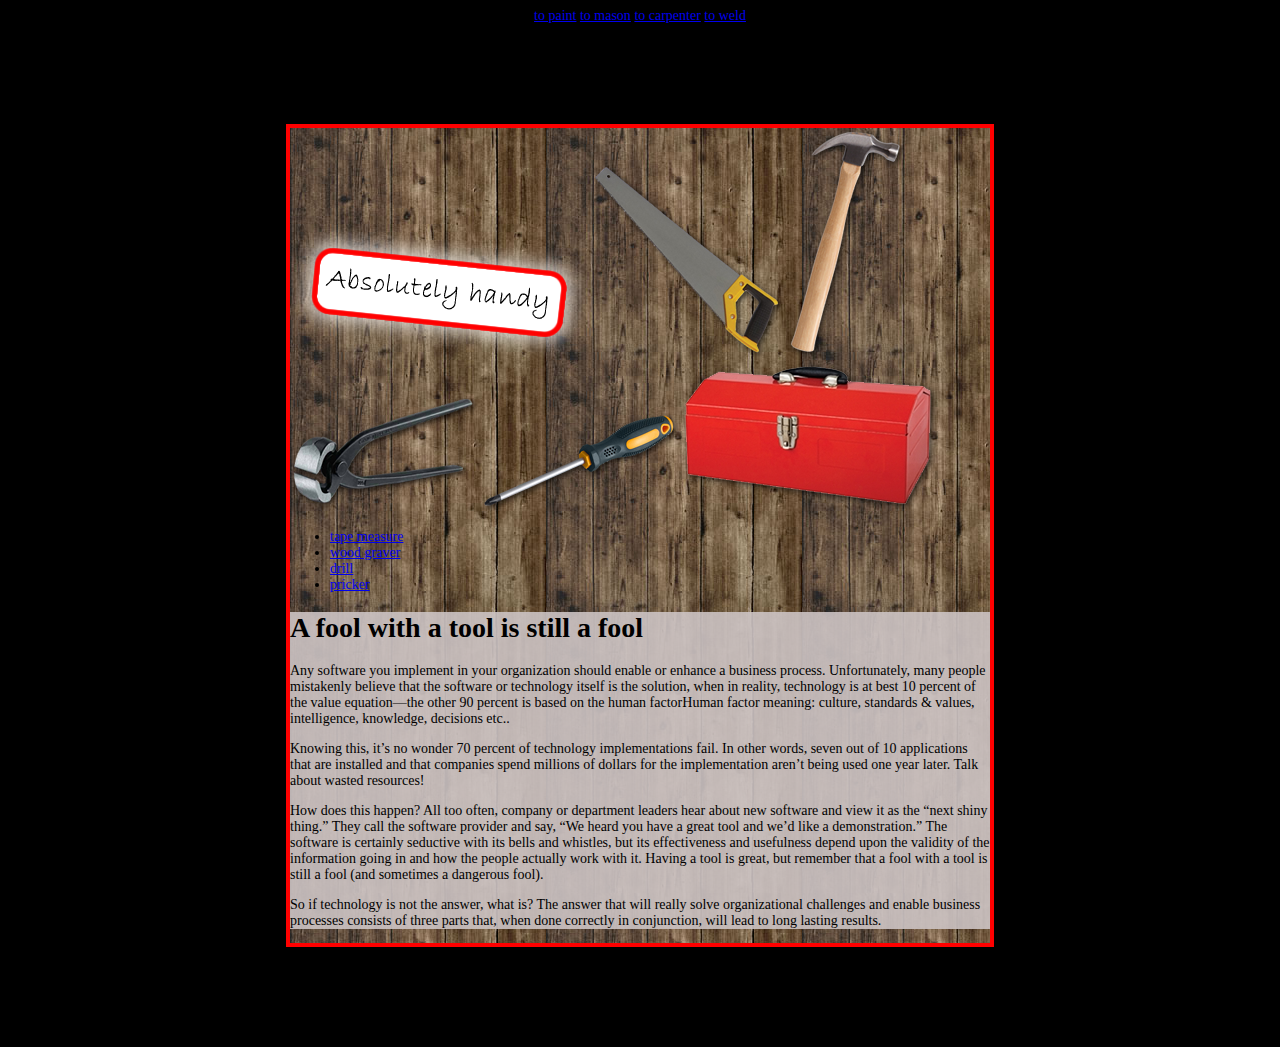
<file: HTML CSS/Handy/absolutely.html>
<!doctype html>
<html>
<head>
	<meta charset="utf-8" />
	<title>Absolutely handy</title>
	<link rel="stylesheet" type="text/css" href="absolutely.css" />
</head>

<body>
	<nav>
		<a href="#">to paint</a>
		<a href="#">to mason</a>
		<a href="#">to carpenter</a>
		<a href="#">to weld</a>	
	</nav>

	<div class="all">
		<a id="title" href="#"><img src="title.png"></a>
		<a id="saw" href="#"><img src="saw.png"></a>
		<a id="hammer" href="#"><img src="hammer.png"></a>
		<a id="pincers" href="#"><img src="pincers.png"></a>
		<a id="screwdriver" href="#"><img src="screwdriver.png"></a>
		<span id="toolbox"><img src="toolbox.png">
			<ul>
				<li><a href="#">tape measure</a></li>
				<li><a href="#">wood graver</a></li>
				<li><a href="#">drill</a></li>
				<li><a href="#">pricker</a></li>
			</ul>
		</span>
		<div class="main">
		<h1>A fool with a tool is still a fool</h1>
		<p>Any software you implement in your organization should enable or enhance a business process. Unfortunately, many people mistakenly believe that the software or technology itself is the solution, when in reality, technology is at best 10 percent of the value equation—the other 90 percent is based on the <span id="humanfactor">human factor<span>Human factor meaning: culture, standards &amp; values, intelligence, knowledge, decisions etc.</span></span>.</p>
		<p>Knowing this, it’s no wonder 70 percent of technology implementations fail. In other words, seven out of 10 applications that are installed and that companies spend millions of dollars for the implementation aren’t being used one year later. Talk about wasted resources!</p>
		<p>How does this happen? All too often, company or department leaders hear about new software and view it as the “next shiny thing.” They call the software provider and say, “We heard you have a great tool and we’d like a demonstration.” The software is certainly seductive with its bells and whistles, but its effectiveness and usefulness depend upon the validity of the information going in and how the people actually work with it. Having a tool is great, but remember that a fool with a tool is still a fool (and sometimes a dangerous fool).</p>
		<p>So if technology is not the answer, what is? The answer that will really solve organizational challenges and enable business processes consists of three parts that, when done correctly in conjunction, will lead to long lasting results.</p>
		</div>
	</div>
</body>

</html>
</file>
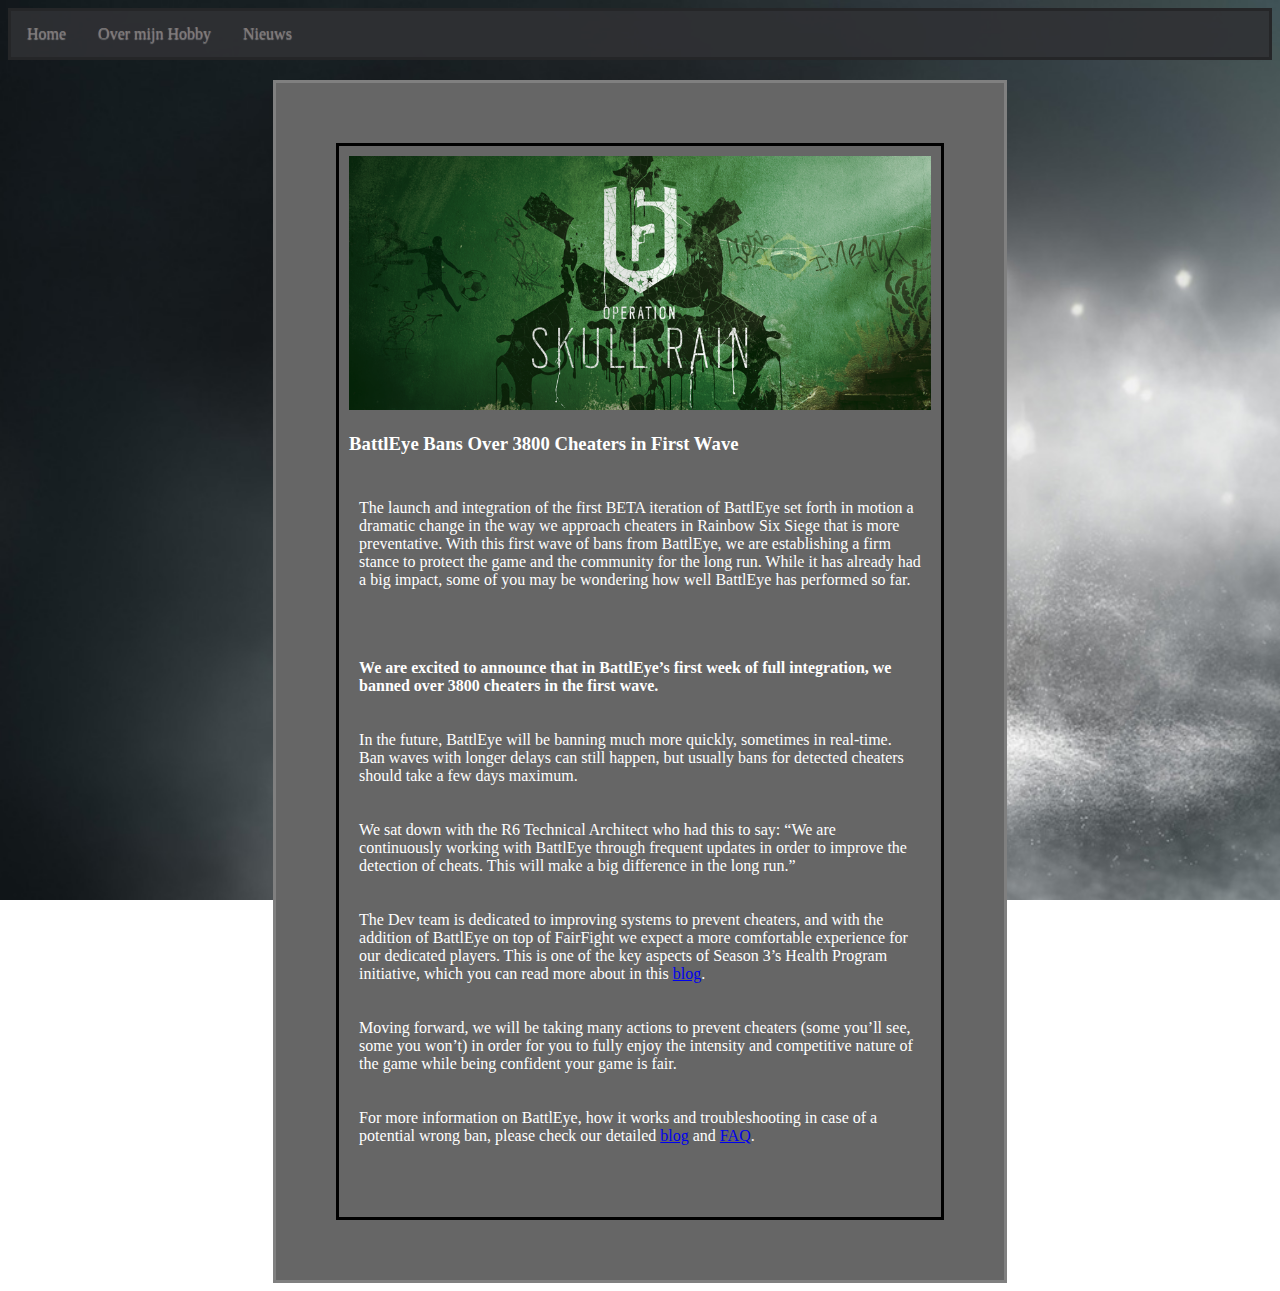
<file: HTML CSS/Layout/news/Battleye.html>
<!DOCTYPE html>
<html>

<!-- /*===========================Head=============================*/ -->

	<head>
		<title> Tim Waterham </title>
		<meta charset="UTF-8">
		<link href="../assets/style.css" rel="stylesheet" type="text/css" />
	</head>

<!-- /*===========================Head=============================*/ -->

<!-- /*============================================================*/ -->

<!-- /*=========================BodyStart==========================*/ -->

	<body>
		<div>

<!-- /*===========================Menu=============================*/ -->

	<nav class="dropdownmenu">
		<ul class="menu">
  			<li class="menu2"><a href="../index.html">Home</a></li>
  			<li class="menu2"><a href="">Over mijn Hobby</a></li>
  				<li class="dropdown">
    				<a href="#" class="button">Nieuws</a>
    					<nav class="dropdown-content">
      						<a href="Battleye.html">Battleye</a>
      						<a href="Blackice.html">Operation Black Ice</a>
      						<a href="Dustline.html">Operation Dust Line</a>
      						<a href="Skullrain.html">Operation Skull Rain</a>
      			</li>
    		</ul>
    	</nav>
	</nav>

<!-- /*===========================Menu=============================*/ -->

<!-- /*============================================MainPart=======================================================*/ -->

<!-- /*===========================Info=============================*/ -->
		<div class= "ad1">
		</div>

		<div class="informatie">
			

			<div class="informatie1">
			<img src="../assets/images/Battleye.png" alt="Skull">
				<h3 class="news_title">BattlEye Bans Over 3800 Cheaters in First Wave</h3>
				<p>The launch and integration of the first BETA iteration of BattlEye set forth in motion a dramatic change in the way we approach cheaters in Rainbow Six Siege that is more preventative. With this first wave of bans from BattlEye, we are establishing a firm stance to protect the game and the community for the long run. While it has already had a big impact, some of you may be wondering how well BattlEye has performed so far.</p>
					<br />
					<p><strong>We are excited to announce that in BattlEye’s first week of full integration, we banned over 3800 cheaters in the first wave.</strong></p>
					<p>In the future, BattlEye will be banning much more quickly, sometimes in real-time. Ban waves with longer delays can still happen, but usually bans for detected cheaters should take a few days maximum.</p>
					<p>We sat down with the R6 Technical Architect who had this to say: “We are continuously working with BattlEye through frequent updates in order to improve the detection of cheats. This will make a big difference in the long run.”</p>
					<p>The Dev team is dedicated to improving systems to prevent cheaters, and with the addition of BattlEye on top of FairFight we expect a more comfortable experience for our dedicated players. This is one of the key aspects of Season 3’s Health Program initiative, which you can read more about in this <a href="http://rainbow6.ubi.com/siege/en-US/news/detail.aspx?c=tcm:152-259842-16&amp;ct=tcm:148-76770-32">blog</a>.</p>
					<p>Moving forward, we will be taking many actions to prevent cheaters (some you’ll see, some you won’t) in order for you to fully enjoy the intensity and competitive nature of the game while being confident your game is fair.</p>
					<p>For more information on BattlEye, how it works and troubleshooting in case of a potential wrong ban, please check our detailed <a href="http://rainbow6.ubi.com/siege/en-US/news/detail.aspx?c=tcm:152-259860-16&amp;ct=tcm:148-76770-32">blog</a> and <a href="http://rainbow6.ubi.com/siege/en-US/news/detail.aspx?c=tcm:152-260134-16&amp;ct=tcm:148-76770-32">FAQ</a>.</p></p>
			
			</div>

		</div>

		<div class= "ad2">
		</div>

<!-- /*============================================MainPart=======================================================*/ -->

	</body>

<!-- /*=======================BodyEnd==============================*/ -->

</html>
</file>
<file: HTML CSS/DeVloot/schepen.css>
html { 

	font-family: arial;

}
body {

	background-image: url('images/blue.jpg');
}

p {  
	text-align: left;
	padding: 0px 20px;
}

h1{	
	position: absolute;
	top: 0%;
	left: 580px;
	font-size: 37px;
}

h2 { 
	text-align: left; 
	padding: 0px 30px;
}

li { 
	display: inline;
	font-size: 13px;
	margin-left: 35px;


}

#box { 

	background-color: white;
	height: 1070px;
	width: 800px;
	text-align: center;
	margin: 0 auto 0 auto;
}

#menu {

	height: 25px;
	width: 700px;
	display: inline;
	position: absolute;
	top: 212px;
	left: 450px;

}


#blue { 

	position:relative;
}

.reg { 

	position: absolute;
	top: 50px;
	left: 560px;
	font-size: 18px;
	text-align: justify;
}

.top-left {	

	display: inline;
	float: left;
	padding: 0px 8px;
}

.left { 

	float: left;
	display: inline;
	padding: 4px 4px;
}

.right {

	float: right;
	display: inline;
	padding: 4px 4px;
}

.lefti 	{
	float: left;
	display: inline;
	padding: 4px 4px;
}

.righti { 
	float: right;
	display: inline;
	padding: 4px 4px; 
}
</file>
<file: HTML CSS/Handy/index.css>
body {
	text-align : center;
	font-family : Tahoma;
	font-size : 14px;
	background-color : black;
	/* toe te voegen */
	overflow-x: hidden;
}

/* ------------------------------------------------------ */

.all {
	text-align : left;
	width : 700px;
	margin : 100px auto;
	min-height : 600px;
	background-image : url(images/bg.jpg);
	border : 4px solid red;
}
.Container{
	position: relative;
	width: 960px;
	margin: 0 auto;
}

/* ------------------------------------------------------ */

nav {
	background-image: url(images/bar1.png);
	background-position: center;
	background-size: contain;
	transition: 0.6s;
	padding: 10px;
	margin: -10px;
}

nav:hover{
	background-image: url(images/bar2.png);
	transition: 0.6s;
}

nav a {
	color: #808080;
	text-decoration: none;
	padding: 0px 25px;
	transition: 0.6s;
}

nav a:hover{
	color: black;
	transition: 0.6s;
}

/* ------------------------------------------------------ */

main {
	height: 375px;
}
article {
	background-color: rgba( 256, 256, 256, 0.4);
	padding: 10px;	
}

/* ------------------------------------------------------ */

#title {
	position: absolute;
	bottom: 700px;
	left: 150px;
}

/* ------------------------------------------------------ */

#saw {
	position: absolute;
	top: 75px;
	left: 75px;
	transition: 0.6s;
}

#saw:hover {
	position: absolute;
	top: 80px;
	left: 80px;
	transition: 0.6s;
}

/* ------------------------------------------------------ */

#hammer {
	position: absolute;
	right: 225px;
	bottom: 600px;
	transition: 0.6s;
}

#hammer:hover {
	position: absolute;
	right: 230px;
	bottom: 595px;
	transition: 0.6s;
}

/* ------------------------------------------------------ */

#screwdriver {
	position: absolute;
	right: 75px;
	top: 150px;
	transition: 0.6s;
}

#screwdriver:hover {
	position: absolute;
	right: 80px;
	top: 155px;
	transition: 0.6s;
}

/* ------------------------------------------------------ */

#pincers {
	position: absolute;
	right: 75px;
	top: 250px;
	transition: 0.6s;
}

#pincers:hover {
	position: absolute;
	right: 80px;
	top: 245px;
	transition: 0.6s;
}

/* ------------------------------------------------------ */

#toolbox {
	position: relative;
	top: 200px;
	left: 220px;
}
#menu {
	display: none;
	position: absolute;
	top: -50px;
	right: 150px; 
}

/* ------------------------------------------------------ */

ul {
	list-style-type: none;
}

/* ------------------------------------------------------ */

#menu a{
	text-decoration: none;
	background-color: white;
	display: block;
	border: 1px solid black;
	width: 100px;
	padding: 5px;
	color: #808080;
}
#menu a:hover{
	background-color: #FFFFAA;
	color: black;
}

/* ------------------------------------------------------ */

#toolbox:hover > #menu {
	display: inherit;
}

/* ------------------------------------------------------ */

#humanfactor {
	color: blue;
}
#humaninfo {
	display: none;
}
#humanfactor:hover > #humaninfo {
	width: 200px;
	background-color: white;
	display: inline;
	position: absolute;
	border: 2px solid blue;
	border-radius: 5px;
	bottom: 210px;
	right: 120px;
}

/* ------------------------------------------------------ */
</file>
<file: HTML CSS/Layout/assets/style.css>
/*===========================Body=============================*/

body { 

    background: url("images/background.png") center fixed; 
    background-size : cover;
}

/*===========================Body=============================*/

/*============================================================*/

/*===========================Info=============================*/

div.informatie{

    width: 56%;
    height: 100%;
    margin: 20px auto 0 auto;
    background-color: #666666;
    padding: 10px;
    border-style:   solid;
    border-color: #808080;
}

div.informatie1{

    border-style: solid;
    border-color: #000000;
    padding: 10px;
    margin: 50px;
}

div.informatie2{

    border-style: solid;
    border-color: #000000;
    padding: 10px;
    margin: 50px;
}


div.informatie3{

    border-style: solid;
    border-color: #000000;
    padding: 10px;
    margin: 50px;
}

div.informatie4{

    border-style: solid;
    border-color: #000000;
    padding: 10px;
    margin: 50px;
}

div.ad1{

    background-color: grey;
    width: 22%;
}

div.ad2{

    background-color: grey;
    width: 22%;
}


/*===========================Info=============================*/

/*============================================================*/

/*===========================Text=============================*/


h1{

    display: inline-flex;
}

h3{

    display: inline-flex;
    color: #FFFFFF;

}

img{

    max-width: 100%;
    max-height: 100%;
}

p{ 
    padding : 10px;
    max-width: 100%;
    max-height: 100%;
    color: #FFFFFF;
 }


/*===========================Text=============================*/

/*============================================================*/

/*===========================Menu=============================*/


ul.menu {

    overflow:hidden;
    list-style-type: none;
    margin: 0;
    padding: 0;
    background-color: rgba(48, 49, 52, 0.9);
    border-style : solid;
    border-color: #252628;
}


li.menu2 {

    float: left;
}

li.menu2 a, .button {

    display: block;
    text-shadow: 0 1px 1px rgba(255,255,255,0.4);
    color: #807b7b;
    text-align: center;
	padding: 14px 16px;
    text-decoration: none;
 }

li.menu2 a:hover, .dropdown:hover .button {

    background-color: #727272;
}

li.dropdown {

    display: inline-block;
}

.dropdown-content {

    display: none;
    position: absolute;
    background-color: #46474a;
    min-width: 160px;
    box-shadow: 0px 8px 16px 0px rgba(0,0,0,0.2);
    border-style :solid;
    border-color: #252628;
}

.dropdown-content a {
    color:rgba(205,205,205, 1);
    padding: 12px 16px;
    text-decoration: none;
    display: block;
    text-align: left;
}

.dropdown-content a:hover {

	background-color: #9d1311;

}

.dropdown:hover .dropdown-content {

    display: block;
}


/*===========================Menu=============================*/
</file>
<file: HTML CSS/ReceptenBoek/style.css>
body{

	background: url(assets/images/background.jpg) fixed repeat-y;
	background-size : cover;

}

header{

	padding: 10px;
	font-weight: bold;
	font-size : 15px;

	}

footer {

	margin: 60px 70% 0 30%;
    clear: both;
    display: inline;
}

#kip{

	border-radius: 25px;
	float: right;
}

#bonappetit{

border-radius: 25px;

}

#container {
    width: 960px;
    margin: 0 auto 0 0;
}

#content {
    float: left;
    width: 90%;
    background: url(assets/images/notebook.jpg);
    background-size: cover;
    padding: 10px;
    font-size: 22px;
    border-radius: 25px;
}
</file>
<file: HTML CSS/WieBenIk/style.css>
/*===========================Body=============================*/

body { 

    background: url("assets/images/background.png") fixed center; 
}

/*===========================Body=============================*/

/*============================================================*/

/*=================Red Colour for h tags======================*/

.red{
    color: #e21212;
}

/*=================Red Colour for h tags======================*/

/*============================================================*/

/*===========================Info=============================*/

div.informatie {

	border-left-style: solid;
    border-right-style: solid;
    border-bottom-style: solid;
    border-bottom-left-radius:50px;
    border-bottom-right-radius: 50px; 
	padding: 14px 16px;
    background-color: rgba(48, 49, 52, 0.9);
	position: relative;
	width: 40%;
	margin: -3px 0 0 auto;
    color: rgba(205,205,205, 1);
    border-color: #252628;
}

/*===========================Info=============================*/

/*============================================================*/

/*===========================Games============================*/

div.games {

	text-align : left;
}

ul.games {

	 list-style-type: none;
	 color: white; 
}

ul.games li  a {

	text-decoration: none;
	color: white;
}

/*=================Iconen voor Links bij Games=================*/

.STO{

	background: url(assets/images/icons/sto.jpg)no-repeat 6px center;
	padding-left :25px;
}

.SWTOR{

	background: url(assets/images/icons/swtor.png)no-repeat 6px center;
	padding-left :25px;
}

.R6S {

	background: url(assets/images/icons/rainbow_six_siege.png)no-repeat 6px center;
	padding-left :25px;
}

.WF{

    background: url(assets/images/icons/warframe.png)no-repeat 6px center;
    padding-left :25px;

}

/*===========================Games============================*/

/*============================================================*/

/*===================Hover voor Specs=========================*/

div.spec {
    background-color: #303134;
    color: #e21212;
    padding: 10px;
    display: none;
}
    
span:hover + div.spec {
    display: block;
    text-align: left;
    border-radius: 50px;
}

/*===================Hover voor Specs=========================*/

/*============================================================*/

/*===========================Menu=============================*/

ul.menu {

    list-style-type: none;
    margin: 0;
    padding: 0;
    overflow: hidden;
    background-color: rgba(48, 49, 52, 0.9);
    border-top-right-radius: 50px;
    border-style : solid;
    border-color: #252628;
}


li.menu2 {

    float: left;
}

li.menu2 a, .button {

    display: block;
    text-shadow: 0 1px 1px rgba(255,255,255,0.4);
    color: #807b7b;
    text-align: center;
	padding: 14px 16px;
    text-decoration: none;
 }

li.menu2 a:hover, .dropdown:hover .button {

    background-color: #727272;
}

li.dropdown {

    display: inline-block;
}

.dropdown-content {

    display: none;
    position: absolute;
    background-color: #46474a;
    min-width: 160px;
    box-shadow: 0px 8px 16px 0px rgba(0,0,0,0.2);
    border-style :solid;
    border-color: #252628;
}

.dropdown-content a {
    color:rgba(205,205,205, 1);
    padding: 12px 16px;
    text-decoration: none;
    display: block;
    text-align: left;
}

.dropdown-content a:hover {

	background-color: #9d1311;

}

.dropdown-content a.TW:hover {

    background-color: #9d1311;

}

.dropdown:hover .dropdown-content {

    display: block;
}

.dropdown a.TW { 

	background: url(assets/images/icons/fb.ico)no-repeat 6px center;
	padding-left :25px;
	
}

/*===========================Menu=============================*/
</file>
<file: HTML CSS/Grid/space1.css>
* {margin: 0; padding: 0;}
body {
	background-image: url("bg.png");
	font-family: Tahoma;
	width: 620px;
	margin: auto;
}

.frame{
	background-color: rgba(0,128,0,0.4);
	
	/* put css-rules in this ccs-block here below */
	padding: 20px 10px;
}

h1{
	background-color: rgba(0,32,0,0.4);
	line-height: 40px;
	
	/* put css-rules in this ccs-block here below */
	padding: 30px 20px 20px 20px;
	margin-bottom: 30px;
}

h2 {
	line-height: 30px;
	
	/* put css-rules in this ccs-block here below */
	border: 4px solid purple;
	padding: 6px 20px;
	margin-bottom: 10px;
}

p{
	background-color: rgba(256,256,0,0.4);
	line-height: 20px;
	
	/* put css-rules in this ccs-block here below */
	padding: 10px;
	margin-bottom: 10px;
}
</file>
<file: HTML CSS/Grid/space2.css>
body {
			background-image: url(bg.png);
			font-family: Tahoma;
		}
		
		#frame {
			background-color: rgba(255,200,200,0.3);
			padding: 10px;
			margin: auto;
			width: 1000px;
		}
		
		header nav ul {
			list-style-type: none;
			background-color: rgba(255,255,200,0.3);
		}
		
		#content {
			display: flex;
		}
		
		nav li {
			display: inline-block;
			padding: 10px 0px;	
		}
		
		nav li a {
			color: black;
			text-decoration: none;
			margin-left: -30px;
			margin-right: 45px;
		}
		
		main{
			border: 1px black solid;
			background-color: rgba(200,200,255,0.3);
			flex: 1 3 690px;
		}
		
		aside{
			border: 1px black solid;
			background-color: rgba(200,255,200,0.3);
			flex: 1 3 300px;
		}
		
		body article {
			background-color: rgba(200,200,200,0.6);
			margin: 0px 10px;
		}
		
		header h1{
			text-align: center;
		}
		
		footer {
			background-color: rgba(255,255,200,0.3);
			text-align: center;
		}
</file>
<file: HTML CSS/Handy/absolutely.css>
body {
	text-align : center;
	font-family : Tahoma;
	font-size : 14px;
	background-color : black;
	/* toe te voegen */
}

.all {
	text-align : left;
	width : 700px;
	margin : 100px auto;
	min-height : 600px;
	background-image : url(bg.jpg);
	border : 4px solid red;
}

a.title {
	display:  block;
	position: absolute;
	top: 500px;
}

.saw{ 
	position: absolute; 
}

.hammer{
	position : absolute;
}

.pincers{
	position: absolute;
}

.screwdriver{
	position: absolute;
}

.main{
	background-color: rgba(204, 195, 195, 0.9)
}
</file>
